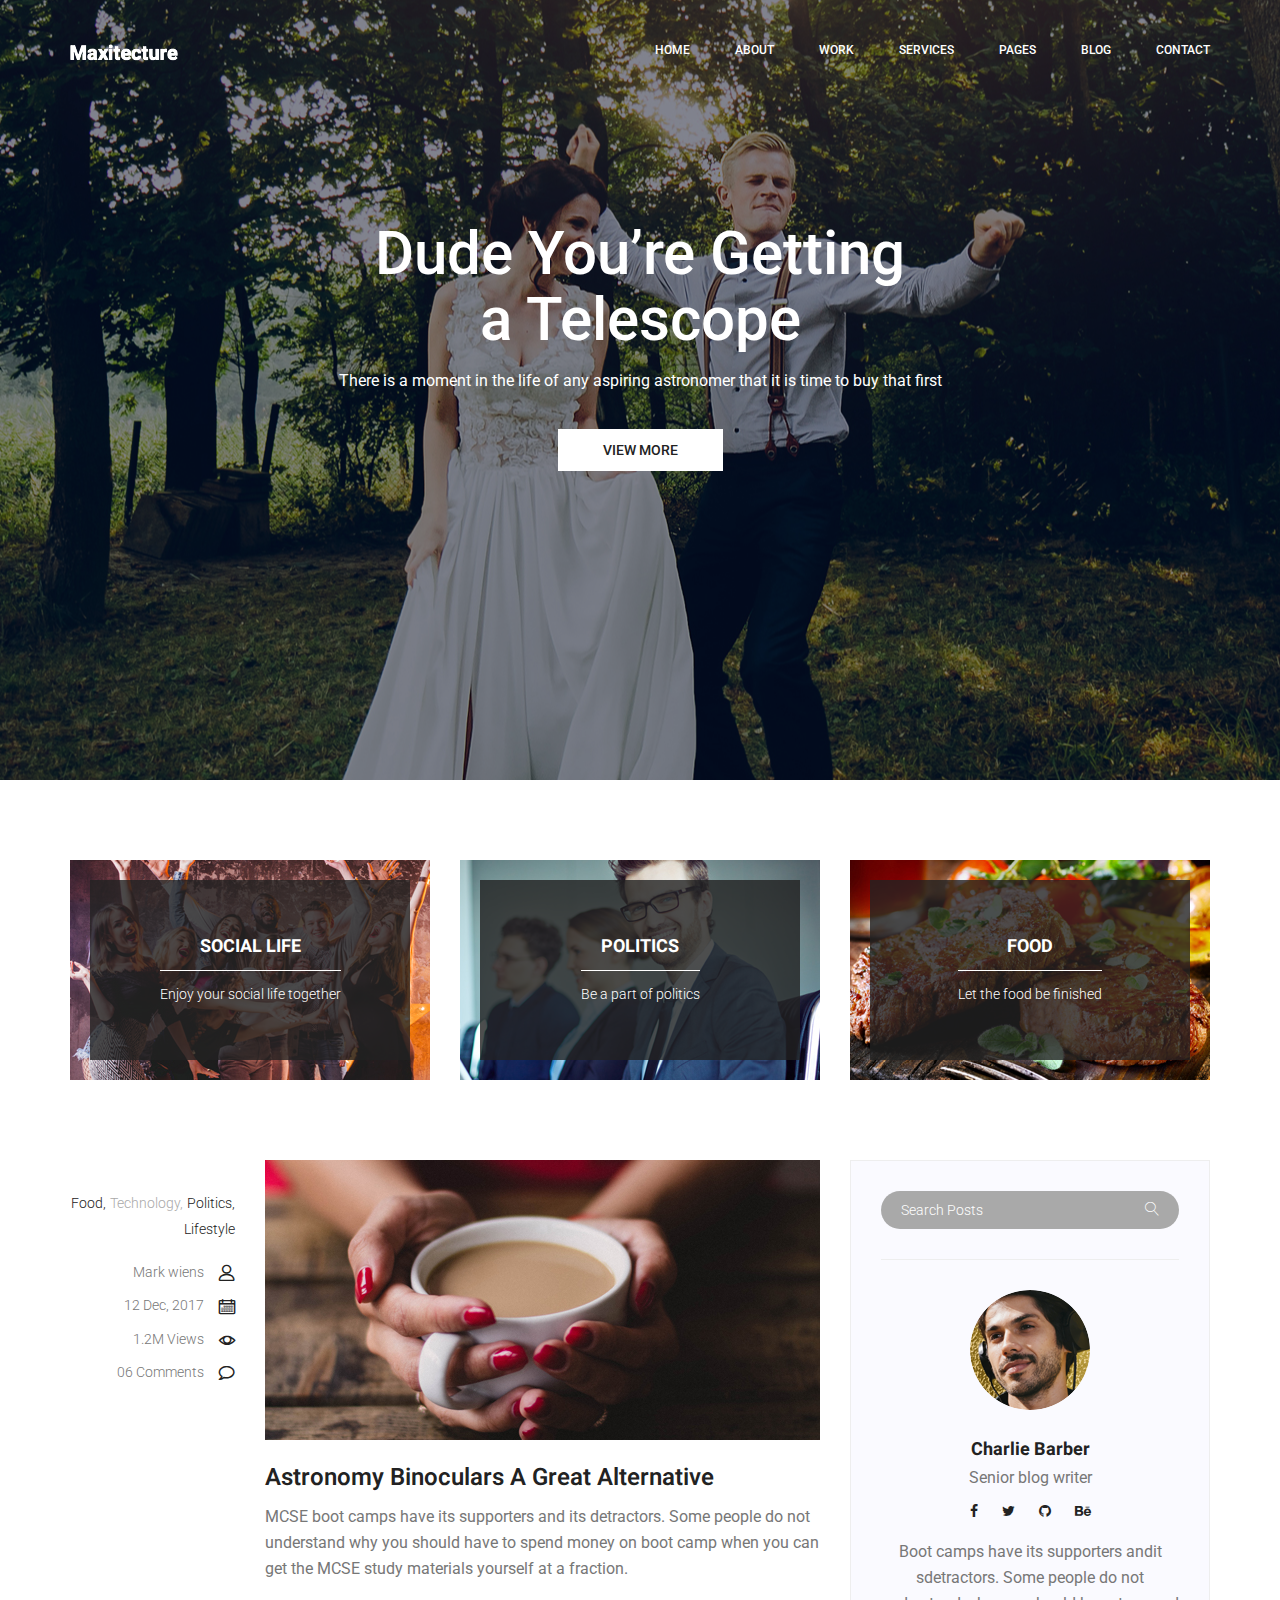
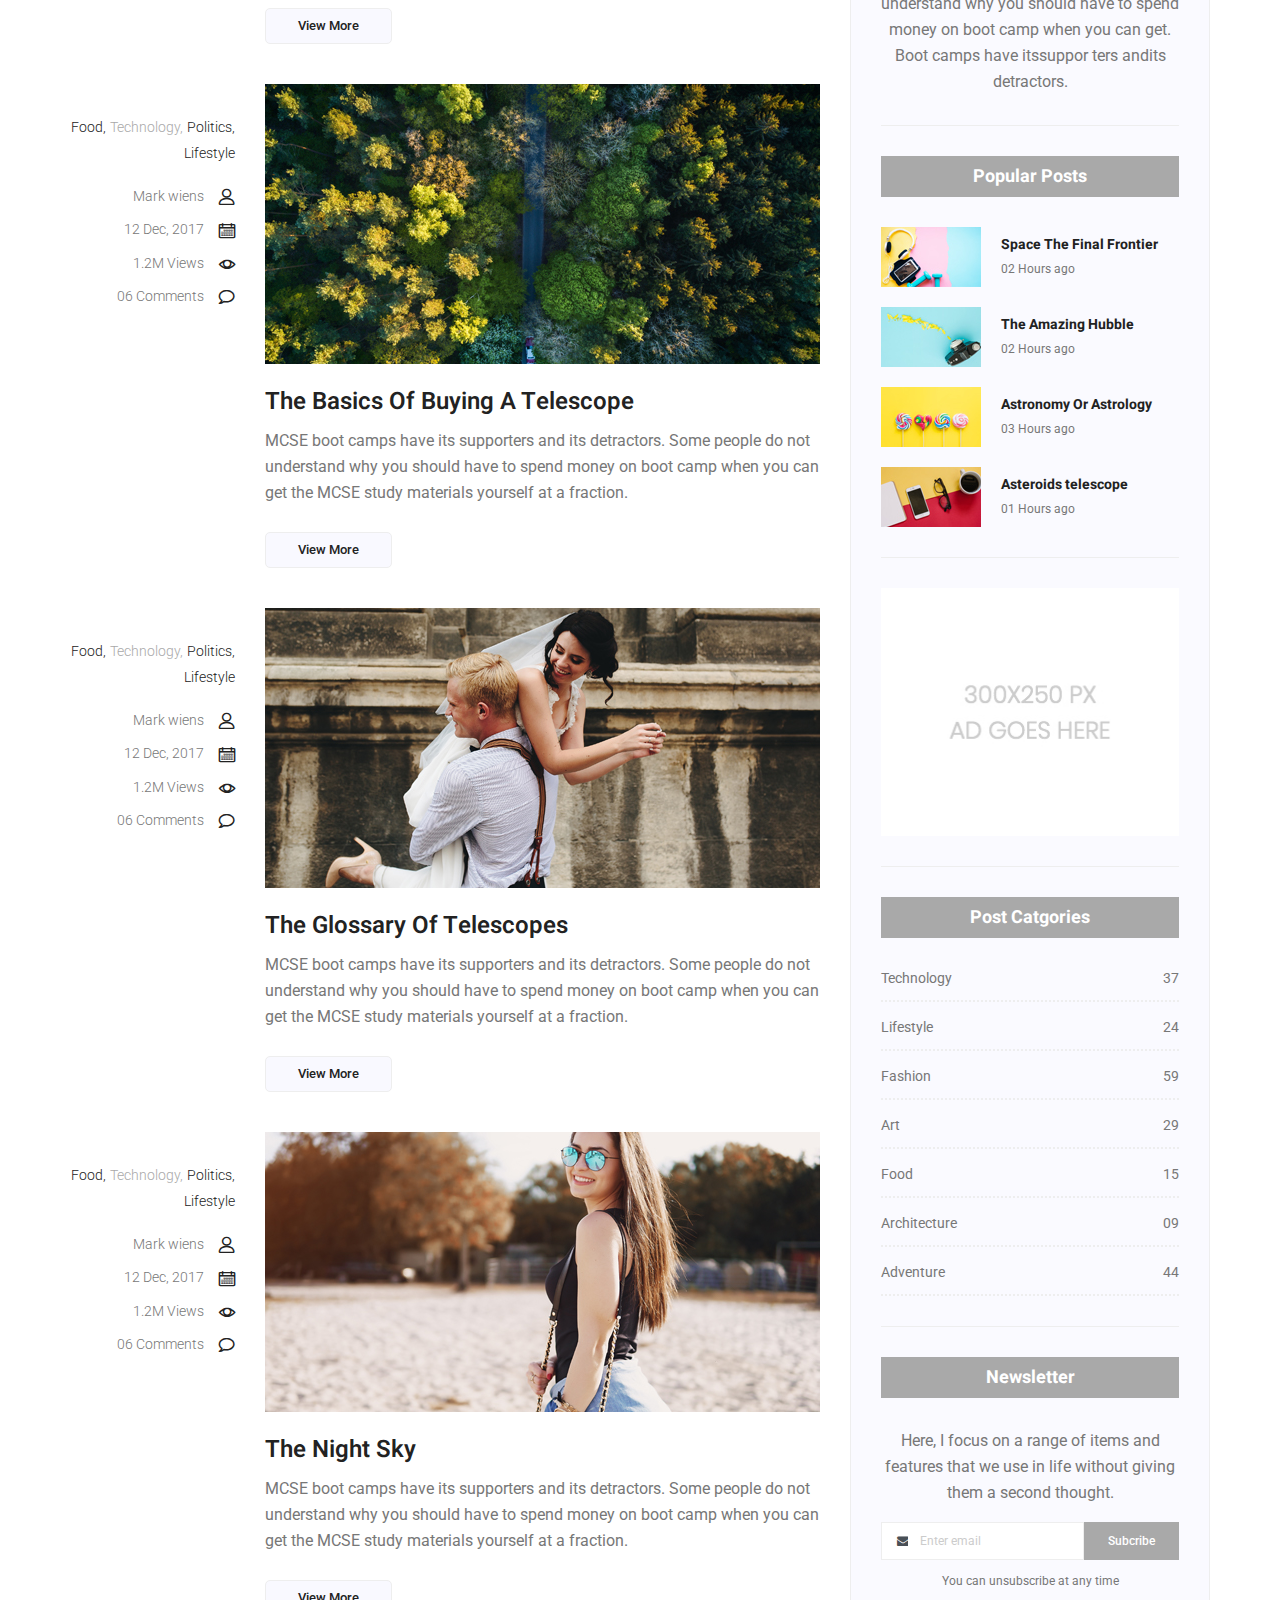
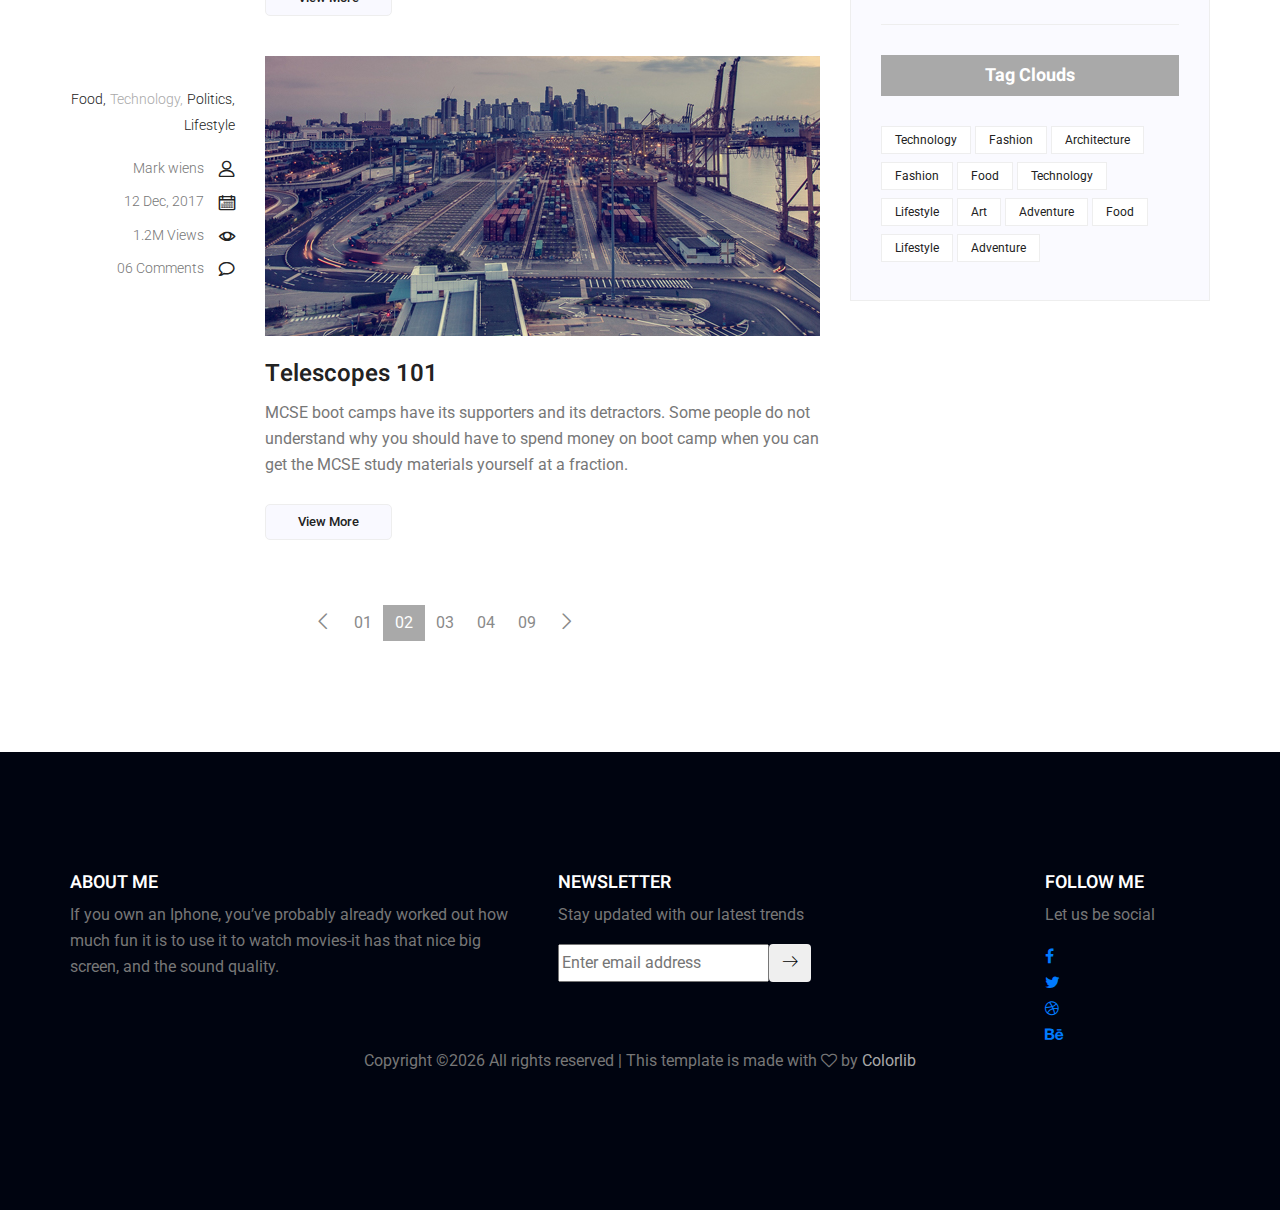
<file: blog.html>
<!doctype html>
<html lang="en">
    <head>
        <!-- Required meta tags -->
        <meta charset="utf-8">
        <meta name="viewport" content="width=device-width, initial-scale=1, shrink-to-fit=no">
        <link rel="icon" href="img/favicon.png" type="image/png">
        <title>Maxitechture</title>
        <!-- Bootstrap CSS -->
        <link rel="stylesheet" href="css/bootstrap.css">
        <link rel="stylesheet" href="vendors/linericon/style.css">
        <link rel="stylesheet" href="css/font-awesome.min.css">
        <link rel="stylesheet" href="vendors/owl-carousel/owl.carousel.min.css">
        <link rel="stylesheet" href="vendors/lightbox/simpleLightbox.css">
        <link rel="stylesheet" href="vendors/nice-select/css/nice-select.css">
        <link rel="stylesheet" href="vendors/animate-css/animate.css">
        <!-- main css -->
        <link rel="stylesheet" href="css/style.css">
        <link rel="stylesheet" href="css/responsive.css">
    </head>
    <body>
        
        <!--================Header Menu Area =================-->
        <header class="header_area">
            <div class="main_menu" id="mainNav">
            	<nav class="navbar navbar-expand-lg navbar-light">
					<div class="container box_1620">
						<!-- Brand and toggle get grouped for better mobile display -->
						<a class="navbar-brand logo_h" href="index.html"><img src="img/logo.png" alt=""></a>
						<button class="navbar-toggler" type="button" data-toggle="collapse" data-target="#navbarSupportedContent" aria-controls="navbarSupportedContent" aria-expanded="false" aria-label="Toggle navigation">
							<span class="icon-bar"></span>
							<span class="icon-bar"></span>
							<span class="icon-bar"></span>
						</button>
						<!-- Collect the nav links, forms, and other content for toggling -->
						<div class="collapse navbar-collapse offset" id="navbarSupportedContent">
							<ul class="nav navbar-nav menu_nav ml-auto">
								<li class="nav-item"><a class="nav-link" href="index.html">Home</a></li> 
								<li class="nav-item"><a class="nav-link" href="about-us.html">About</a></li> 
								<li class="nav-item"><a class="nav-link" href="projects.html">Work</a>
								<li class="nav-item"><a class="nav-link" href="services.html">Services</a>
								<li class="nav-item submenu dropdown">
									<a href="#" class="nav-link dropdown-toggle" data-toggle="dropdown" role="button" aria-haspopup="true" aria-expanded="false">Pages</a>
									<ul class="dropdown-menu">
										<li class="nav-item"><a class="nav-link" href="project-details.html">Project Details</a></li>
										<li class="nav-item"><a class="nav-link" href="elements.html">Elements</a></li>
									</ul>
								</li> 
								<li class="nav-item submenu dropdown">
									<a href="#" class="nav-link dropdown-toggle" data-toggle="dropdown" role="button" aria-haspopup="true" aria-expanded="false">Blog</a>
									<ul class="dropdown-menu">
										<li class="nav-item"><a class="nav-link" href="blog.html">Blog</a></li>
										<li class="nav-item"><a class="nav-link" href="single-blog.html">Blog Details</a></li>
									</ul>
								</li> 
								<li class="nav-item"><a class="nav-link" href="contact.html">Contact</a></li>
							</ul>
						</div> 
					</div>
            	</nav>
            </div>
        </header>
        <!--================Header Menu Area =================-->
        
        <!--================Home Banner Area =================-->
        <section class="home_banner_area blog_banner">
            <div class="banner_inner d-flex align-items-center">
            	<div class="overlay bg-parallax" data-stellar-ratio="0.9" data-stellar-vertical-offset="0" data-background=""></div>
				<div class="container">
					<div class="blog_b_text text-center">
						<h2>Dude You’re Getting <br /> a Telescope</h2>
						<p>There is a moment in the life of any aspiring astronomer that it is time to buy that first</p>
						<a class="white_bg_btn" href="#">View More</a>
					</div>
				</div>
            </div>
        </section>
        <!--================End Home Banner Area =================-->
        
        <!--================Blog Categorie Area =================-->
        <section class="blog_categorie_area">
            <div class="container">
                <div class="row">
                    <div class="col-lg-4">
                        <div class="categories_post">
                            <img src="img/blog/cat-post/cat-post-3.jpg" alt="post">
                            <div class="categories_details">
                                <div class="categories_text">
                                    <a href="blog-details.html"><h5>Social Life</h5></a>
                                    <div class="border_line"></div>
                                    <p>Enjoy your social life together</p>
                                </div>
                            </div>
                        </div>
                    </div>
                    <div class="col-lg-4">
                        <div class="categories_post">
                            <img src="img/blog/cat-post/cat-post-2.jpg" alt="post">
                            <div class="categories_details">
                                <div class="categories_text">
                                    <a href="blog-details.html"><h5>Politics</h5></a>
                                    <div class="border_line"></div>
                                    <p>Be a part of politics</p>
                                </div>
                            </div>
                        </div>
                    </div>
                    <div class="col-lg-4">
                        <div class="categories_post">
                            <img src="img/blog/cat-post/cat-post-1.jpg" alt="post">
                            <div class="categories_details">
                                <div class="categories_text">
                                    <a href="blog-details.html"><h5>Food</h5></a>
                                    <div class="border_line"></div>
                                    <p>Let the food be finished</p>
                                </div>
                            </div>
                        </div>
                    </div>
                </div>
            </div>
        </section>
        <!--================Blog Categorie Area =================-->
        
        <!--================Blog Area =================-->
        <section class="blog_area">
            <div class="container">
                <div class="row">
                    <div class="col-lg-8">
                        <div class="blog_left_sidebar">
                            <article class="row blog_item">
                               <div class="col-md-3">
                                   <div class="blog_info text-right">
                                        <div class="post_tag">
                                            <a href="#">Food,</a>
                                            <a class="active" href="#">Technology,</a>
                                            <a href="#">Politics,</a>
                                            <a href="#">Lifestyle</a>
                                        </div>
                                        <ul class="blog_meta list">
                                            <li><a href="#">Mark wiens<i class="lnr lnr-user"></i></a></li>
                                            <li><a href="#">12 Dec, 2017<i class="lnr lnr-calendar-full"></i></a></li>
                                            <li><a href="#">1.2M Views<i class="lnr lnr-eye"></i></a></li>
                                            <li><a href="#">06 Comments<i class="lnr lnr-bubble"></i></a></li>
                                        </ul>
                                    </div>
                               </div>
                                <div class="col-md-9">
                                    <div class="blog_post">
                                        <img src="img/blog/main-blog/m-blog-1.jpg" alt="">
                                        <div class="blog_details">
                                            <a href="single-blog.html"><h2>Astronomy Binoculars A Great Alternative</h2></a>
                                            <p>MCSE boot camps have its supporters and its detractors. Some people do not understand why you should have to spend money on boot camp when you can get the MCSE study materials yourself at a fraction.</p>
                                            <a href="single-blog.html" class="blog_btn">View More</a>
                                        </div>
                                    </div>
                                </div>
                            </article>
                            <article class="row blog_item">
                               <div class="col-md-3">
                                   <div class="blog_info text-right">
                                        <div class="post_tag">
                                            <a href="#">Food,</a>
                                            <a class="active" href="#">Technology,</a>
                                            <a href="#">Politics,</a>
                                            <a href="#">Lifestyle</a>
                                        </div>
                                        <ul class="blog_meta list">
                                            <li><a href="#">Mark wiens<i class="lnr lnr-user"></i></a></li>
                                            <li><a href="#">12 Dec, 2017<i class="lnr lnr-calendar-full"></i></a></li>
                                            <li><a href="#">1.2M Views<i class="lnr lnr-eye"></i></a></li>
                                            <li><a href="#">06 Comments<i class="lnr lnr-bubble"></i></a></li>
                                        </ul>
                                    </div>
                               </div>
                                <div class="col-md-9">
                                    <div class="blog_post">
                                        <img src="img/blog/main-blog/m-blog-2.jpg" alt="">
                                        <div class="blog_details">
                                            <a href="single-blog.html"><h2>The Basics Of Buying A Telescope</h2></a>
                                            <p>MCSE boot camps have its supporters and its detractors. Some people do not understand why you should have to spend money on boot camp when you can get the MCSE study materials yourself at a fraction.</p>
                                            <a href="single-blog.html" class="blog_btn">View More</a>
                                        </div>
                                    </div>
                                </div>
                            </article>
                            <article class="row blog_item">
                               <div class="col-md-3">
                                   <div class="blog_info text-right">
                                        <div class="post_tag">
                                            <a href="#">Food,</a>
                                            <a class="active" href="#">Technology,</a>
                                            <a href="#">Politics,</a>
                                            <a href="#">Lifestyle</a>
                                        </div>
                                        <ul class="blog_meta list">
                                            <li><a href="#">Mark wiens<i class="lnr lnr-user"></i></a></li>
                                            <li><a href="#">12 Dec, 2017<i class="lnr lnr-calendar-full"></i></a></li>
                                            <li><a href="#">1.2M Views<i class="lnr lnr-eye"></i></a></li>
                                            <li><a href="#">06 Comments<i class="lnr lnr-bubble"></i></a></li>
                                        </ul>
                                    </div>
                               </div>
                                <div class="col-md-9">
                                    <div class="blog_post">
                                        <img src="img/blog/main-blog/m-blog-3.jpg" alt="">
                                        <div class="blog_details">
                                            <a href="single-blog.html"><h2>The Glossary Of Telescopes</h2></a>
                                            <p>MCSE boot camps have its supporters and its detractors. Some people do not understand why you should have to spend money on boot camp when you can get the MCSE study materials yourself at a fraction.</p>
                                            <a href="single-blog.html" class="blog_btn">View More</a>
                                        </div>
                                    </div>
                                </div>
                            </article>
                            <article class="row blog_item">
                               <div class="col-md-3">
                                   <div class="blog_info text-right">
                                        <div class="post_tag">
                                            <a href="#">Food,</a>
                                            <a class="active" href="#">Technology,</a>
                                            <a href="#">Politics,</a>
                                            <a href="#">Lifestyle</a>
                                        </div>
                                        <ul class="blog_meta list">
                                            <li><a href="#">Mark wiens<i class="lnr lnr-user"></i></a></li>
                                            <li><a href="#">12 Dec, 2017<i class="lnr lnr-calendar-full"></i></a></li>
                                            <li><a href="#">1.2M Views<i class="lnr lnr-eye"></i></a></li>
                                            <li><a href="#">06 Comments<i class="lnr lnr-bubble"></i></a></li>
                                        </ul>
                                    </div>
                               </div>
                                <div class="col-md-9">
                                    <div class="blog_post">
                                        <img src="img/blog/main-blog/m-blog-4.jpg" alt="">
                                        <div class="blog_details">
                                            <a href="single-blog.html"><h2>The Night Sky</h2></a>
                                            <p>MCSE boot camps have its supporters and its detractors. Some people do not understand why you should have to spend money on boot camp when you can get the MCSE study materials yourself at a fraction.</p>
                                            <a href="single-blog.html" class="blog_btn">View More</a>
                                        </div>
                                    </div>
                                </div>
                            </article>
                            <article class="row blog_item">
                               <div class="col-md-3">
                                   <div class="blog_info text-right">
                                        <div class="post_tag">
                                            <a href="#">Food,</a>
                                            <a class="active" href="#">Technology,</a>
                                            <a href="#">Politics,</a>
                                            <a href="#">Lifestyle</a>
                                        </div>
                                        <ul class="blog_meta list">
                                            <li><a href="#">Mark wiens<i class="lnr lnr-user"></i></a></li>
                                            <li><a href="#">12 Dec, 2017<i class="lnr lnr-calendar-full"></i></a></li>
                                            <li><a href="#">1.2M Views<i class="lnr lnr-eye"></i></a></li>
                                            <li><a href="#">06 Comments<i class="lnr lnr-bubble"></i></a></li>
                                        </ul>
                                    </div>
                               </div>
                                <div class="col-md-9">
                                    <div class="blog_post">
                                        <img src="img/blog/main-blog/m-blog-5.jpg" alt="">
                                        <div class="blog_details">
                                            <a href="single-blog.html"><h2>Telescopes 101</h2></a>
                                            <p>MCSE boot camps have its supporters and its detractors. Some people do not understand why you should have to spend money on boot camp when you can get the MCSE study materials yourself at a fraction.</p>
                                            <a href="single-blog.html" class="blog_btn">View More</a>
                                        </div>
                                    </div>
                                </div>
                            </article>
                            <nav class="blog-pagination justify-content-center d-flex">
		                        <ul class="pagination">
		                            <li class="page-item">
		                                <a href="#" class="page-link" aria-label="Previous">
		                                    <span aria-hidden="true">
		                                        <span class="lnr lnr-chevron-left"></span>
		                                    </span>
		                                </a>
		                            </li>
		                            <li class="page-item"><a href="#" class="page-link">01</a></li>
		                            <li class="page-item active"><a href="#" class="page-link">02</a></li>
		                            <li class="page-item"><a href="#" class="page-link">03</a></li>
		                            <li class="page-item"><a href="#" class="page-link">04</a></li>
		                            <li class="page-item"><a href="#" class="page-link">09</a></li>
		                            <li class="page-item">
		                                <a href="#" class="page-link" aria-label="Next">
		                                    <span aria-hidden="true">
		                                        <span class="lnr lnr-chevron-right"></span>
		                                    </span>
		                                </a>
		                            </li>
		                        </ul>
		                    </nav>
                        </div>
                    </div>
                    <div class="col-lg-4">
                        <div class="blog_right_sidebar">
                            <aside class="single_sidebar_widget search_widget">
                                <div class="input-group">
                                    <input type="text" class="form-control" placeholder="Search Posts">
                                    <span class="input-group-btn">
                                        <button class="btn btn-default" type="button"><i class="lnr lnr-magnifier"></i></button>
                                    </span>
                                </div><!-- /input-group -->
                                <div class="br"></div>
                            </aside>
                            <aside class="single_sidebar_widget author_widget">
                                <img class="author_img rounded-circle" src="img/blog/author.png" alt="">
                                <h4>Charlie Barber</h4>
                                <p>Senior blog writer</p>
                                <div class="social_icon">
                                    <a href="#"><i class="fa fa-facebook"></i></a>
                                    <a href="#"><i class="fa fa-twitter"></i></a>
                                    <a href="#"><i class="fa fa-github"></i></a>
                                    <a href="#"><i class="fa fa-behance"></i></a>
                                </div>
                                <p>Boot camps have its supporters andit sdetractors. Some people do not understand why you should have to spend money on boot camp when you can get. Boot camps have itssuppor ters andits detractors.</p>
                                <div class="br"></div>
                            </aside>
                            <aside class="single_sidebar_widget popular_post_widget">
                                <h3 class="widget_title">Popular Posts</h3>
                                <div class="media post_item">
                                    <img src="img/blog/popular-post/post1.jpg" alt="post">
                                    <div class="media-body">
                                        <a href="blog-details.html"><h3>Space The Final Frontier</h3></a>
                                        <p>02 Hours ago</p>
                                    </div>
                                </div>
                                <div class="media post_item">
                                    <img src="img/blog/popular-post/post2.jpg" alt="post">
                                    <div class="media-body">
                                        <a href="blog-details.html"><h3>The Amazing Hubble</h3></a>
                                        <p>02 Hours ago</p>
                                    </div>
                                </div>
                                <div class="media post_item">
                                    <img src="img/blog/popular-post/post3.jpg" alt="post">
                                    <div class="media-body">
                                        <a href="blog-details.html"><h3>Astronomy Or Astrology</h3></a>
                                        <p>03 Hours ago</p>
                                    </div>
                                </div>
                                <div class="media post_item">
                                    <img src="img/blog/popular-post/post4.jpg" alt="post">
                                    <div class="media-body">
                                        <a href="blog-details.html"><h3>Asteroids telescope</h3></a>
                                        <p>01 Hours ago</p>
                                    </div>
                                </div>
                                <div class="br"></div>
                            </aside>
                            <aside class="single_sidebar_widget ads_widget">
                                <a href="#"><img class="img-fluid" src="img/blog/add.jpg" alt=""></a>
                                <div class="br"></div>
                            </aside>
                            <aside class="single_sidebar_widget post_category_widget">
                                <h4 class="widget_title">Post Catgories</h4>
                                <ul class="list cat-list">
                                    <li>
                                        <a href="#" class="d-flex justify-content-between">
                                            <p>Technology</p>
                                            <p>37</p>
                                        </a>
                                    </li>
                                    <li>
                                        <a href="#" class="d-flex justify-content-between">
                                            <p>Lifestyle</p>
                                            <p>24</p>
                                        </a>
                                    </li>
                                    <li>
                                        <a href="#" class="d-flex justify-content-between">
                                            <p>Fashion</p>
                                            <p>59</p>
                                        </a>
                                    </li>
                                    <li>
                                        <a href="#" class="d-flex justify-content-between">
                                            <p>Art</p>
                                            <p>29</p>
                                        </a>
                                    </li>
                                    <li>
                                        <a href="#" class="d-flex justify-content-between">
                                            <p>Food</p>
                                            <p>15</p>
                                        </a>
                                    </li>
                                    <li>
                                        <a href="#" class="d-flex justify-content-between">
                                            <p>Architecture</p>
                                            <p>09</p>
                                        </a>
                                    </li>
                                    <li>
                                        <a href="#" class="d-flex justify-content-between">
                                            <p>Adventure</p>
                                            <p>44</p>
                                        </a>
                                    </li>															
                                </ul>
                                <div class="br"></div>
                            </aside>
                            <aside class="single-sidebar-widget newsletter_widget">
                                <h4 class="widget_title">Newsletter</h4>
                                <p>
                                Here, I focus on a range of items and features that we use in life without
                                giving them a second thought.
                                </p>
                                <div class="form-group d-flex flex-row">
                                    <div class="input-group">
                                        <div class="input-group-prepend">
                                            <div class="input-group-text"><i class="fa fa-envelope" aria-hidden="true"></i></div>
                                        </div>
                                        <input type="text" class="form-control" id="inlineFormInputGroup" placeholder="Enter email" onfocus="this.placeholder = ''" onblur="this.placeholder = 'Enter email'">
                                    </div>
                                    <a href="#" class="bbtns">Subcribe</a>
                                </div>	
                                <p class="text-bottom">You can unsubscribe at any time</p>	
                                <div class="br"></div>							
                            </aside>
                            <aside class="single-sidebar-widget tag_cloud_widget">
                                <h4 class="widget_title">Tag Clouds</h4>
                                <ul class="list">
                                    <li><a href="#">Technology</a></li>
                                    <li><a href="#">Fashion</a></li>
                                    <li><a href="#">Architecture</a></li>
                                    <li><a href="#">Fashion</a></li>
                                    <li><a href="#">Food</a></li>
                                    <li><a href="#">Technology</a></li>
                                    <li><a href="#">Lifestyle</a></li>
                                    <li><a href="#">Art</a></li>
                                    <li><a href="#">Adventure</a></li>
                                    <li><a href="#">Food</a></li>
                                    <li><a href="#">Lifestyle</a></li>
                                    <li><a href="#">Adventure</a></li>
                                </ul>
                            </aside>
                        </div>
                    </div>
                </div>
            </div>
        </section>
        <!--================Blog Area =================-->
        
        <!--================Footer Area =================-->
        <footer class="footer_area p_120">
        	<div class="container">
        		<div class="row footer_inner">
        			<div class="col-lg-5 col-sm-6">
        				<aside class="f_widget ab_widget">
        					<div class="f_title">
        						<h3>About Me</h3>
        					</div>
        					<p>If you own an Iphone, you’ve probably already worked out how much fun it is to use it to watch movies-it has that nice big screen, and the sound quality.</p>
        				</aside>
        			</div>
        			<div class="col-lg-5 col-sm-6">
        				<aside class="f_widget news_widget">
        					<div class="f_title">
        						<h3>Newsletter</h3>
        					</div>
        					<p>Stay updated with our latest trends</p>
        					<div id="mc_embed_signup">
                                <form target="_blank" action="https://spondonit.us12.list-manage.com/subscribe/post?u=1462626880ade1ac87bd9c93a&amp;id=92a4423d01" method="get" class="subscribe_form relative">
                                	<div class="input-group d-flex flex-row">
                                        <input name="EMAIL" placeholder="Enter email address" onfocus="this.placeholder = ''" onblur="this.placeholder = 'Email Address '" required="" type="email">
                                        <button class="btn sub-btn"><span class="lnr lnr-arrow-right"></span></button>		
                                    </div>				
                                    <div class="mt-10 info"></div>
                                </form>
                            </div>
        				</aside>
        			</div>
        			<div class="col-lg-2">
        				<aside class="f_widget social_widget">
        					<div class="f_title">
        						<h3>Follow Me</h3>
        					</div>
        					<p>Let us be social</p>
        					<ul class="list">
        						<li><a href="#"><i class="fa fa-facebook"></i></a></li>
        						<li><a href="#"><i class="fa fa-twitter"></i></a></li>
        						<li><a href="#"><i class="fa fa-dribbble"></i></a></li>
        						<li><a href="#"><i class="fa fa-behance"></i></a></li>
        					</ul>
        				</aside>
        			</div>
        		</div>
        		<div class="copy_right_text">
        			<p><!-- Link back to Colorlib can't be removed. Template is licensed under CC BY 3.0. -->
Copyright &copy;<script>document.write(new Date().getFullYear());</script> All rights reserved | This template is made with <i class="fa fa-heart-o" aria-hidden="true"></i> by <a href="https://colorlib.com" target="_blank">Colorlib</a>
<!-- Link back to Colorlib can't be removed. Template is licensed under CC BY 3.0. --></p>
        		</div>
        	</div>
        </footer>
        <!--================End Footer Area =================-->
        
        
        
        
        <!-- Optional JavaScript -->
        <!-- jQuery first, then Popper.js, then Bootstrap JS -->
        <script src="js/jquery-3.2.1.min.js"></script>
        <script src="js/popper.js"></script>
        <script src="js/bootstrap.min.js"></script>
        <script src="js/stellar.js"></script>
        <script src="vendors/lightbox/simpleLightbox.min.js"></script>
        <script src="vendors/nice-select/js/jquery.nice-select.min.js"></script>
        <script src="vendors/isotope/imagesloaded.pkgd.min.js"></script>
        <script src="vendors/isotope/isotope-min.js"></script>
        <script src="vendors/owl-carousel/owl.carousel.min.js"></script>
        <script src="vendors/popup/jquery.magnific-popup.min.js"></script>
        <script src="js/jquery.ajaxchimp.min.js"></script>
        <script src="js/mail-script.js"></script>
        <script src="vendors/counter-up/jquery.waypoints.min.js"></script>
        <script src="vendors/counter-up/jquery.counterup.js"></script>
        <script src="js/theme.js"></script>
    </body>
</html>
</file>
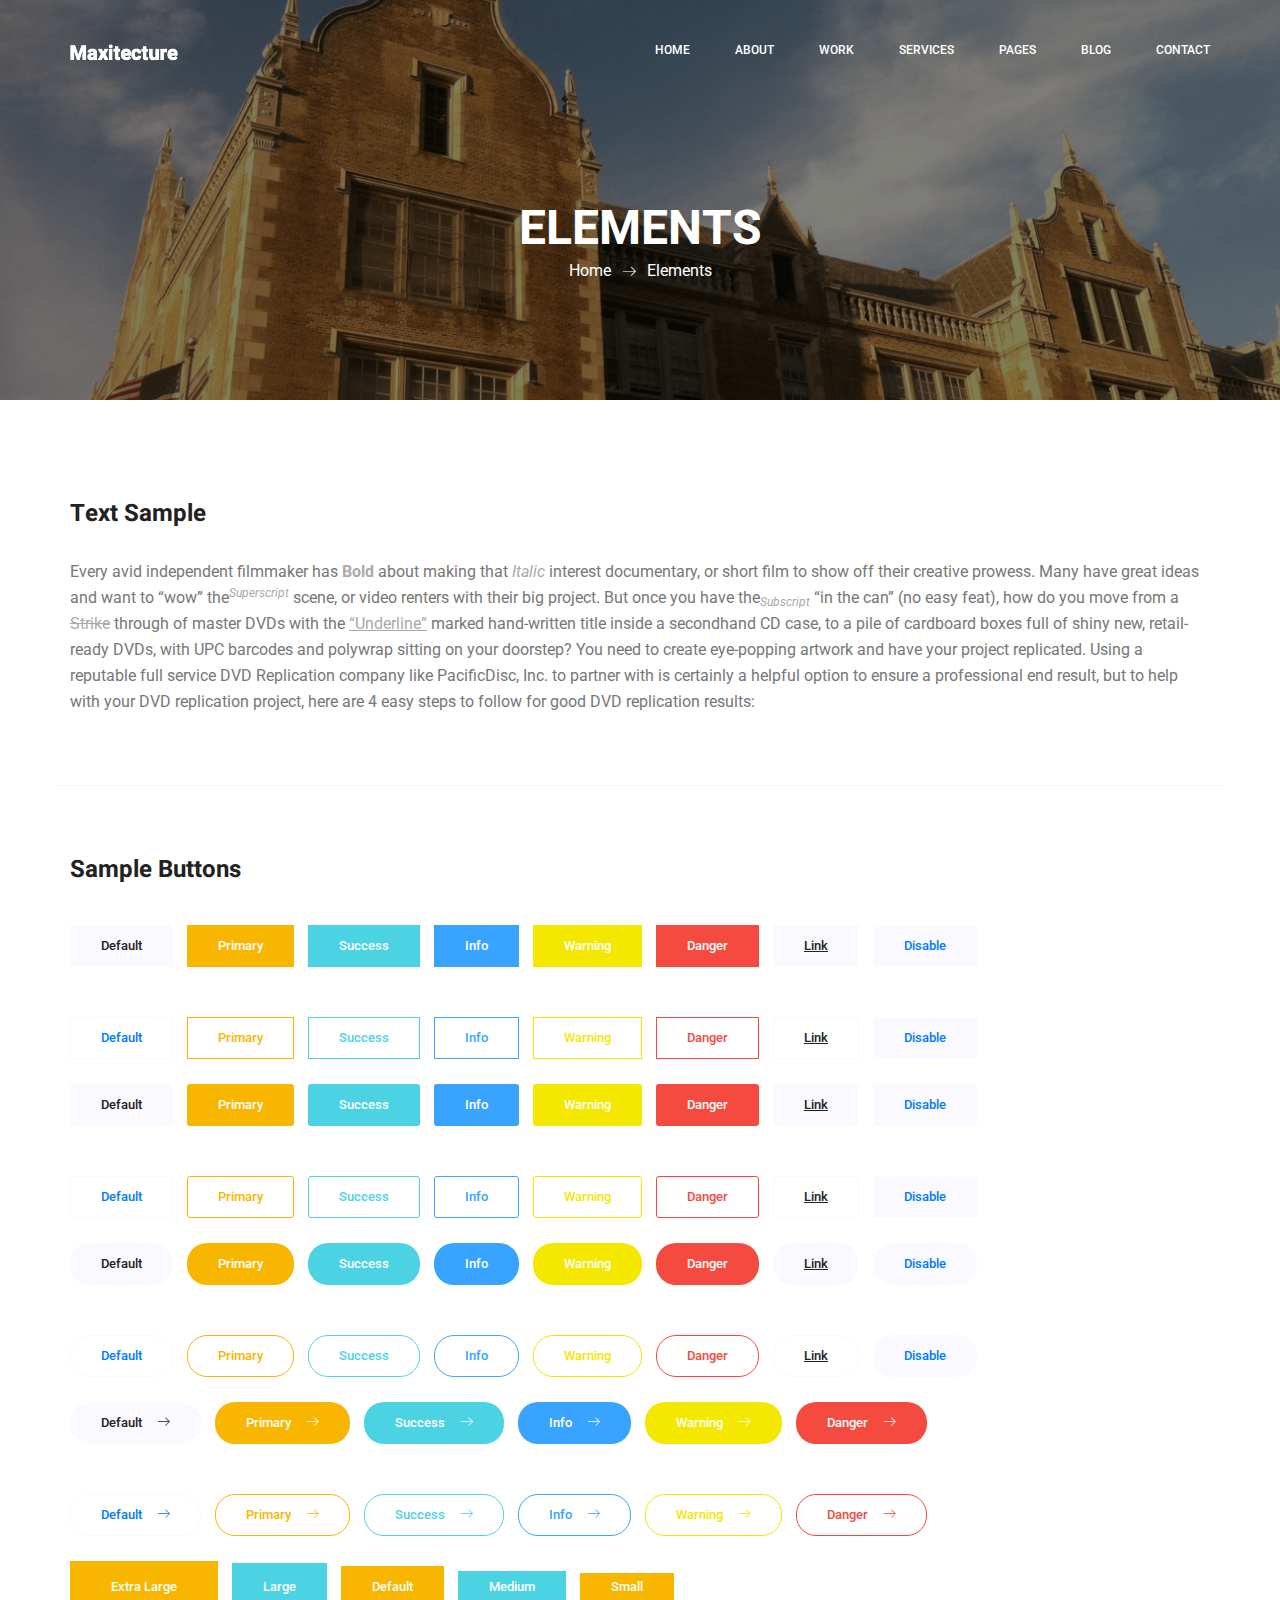
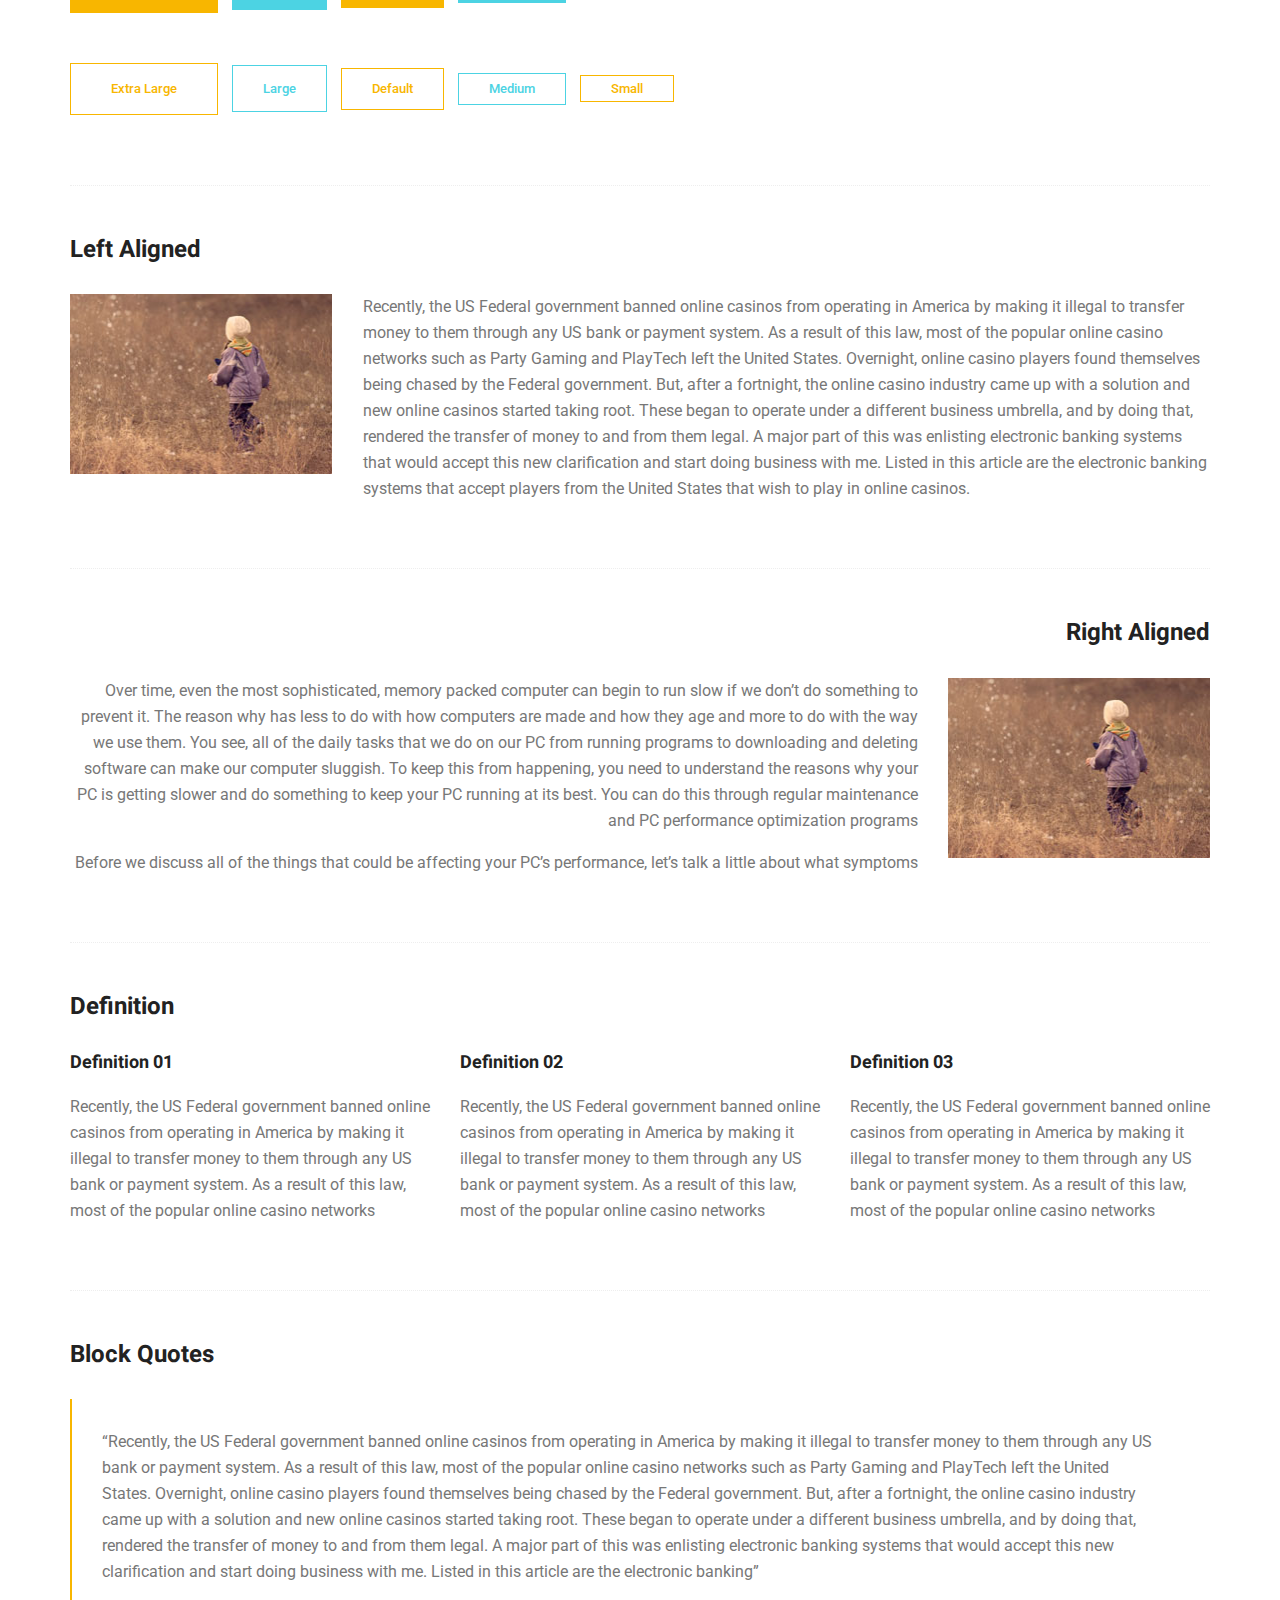
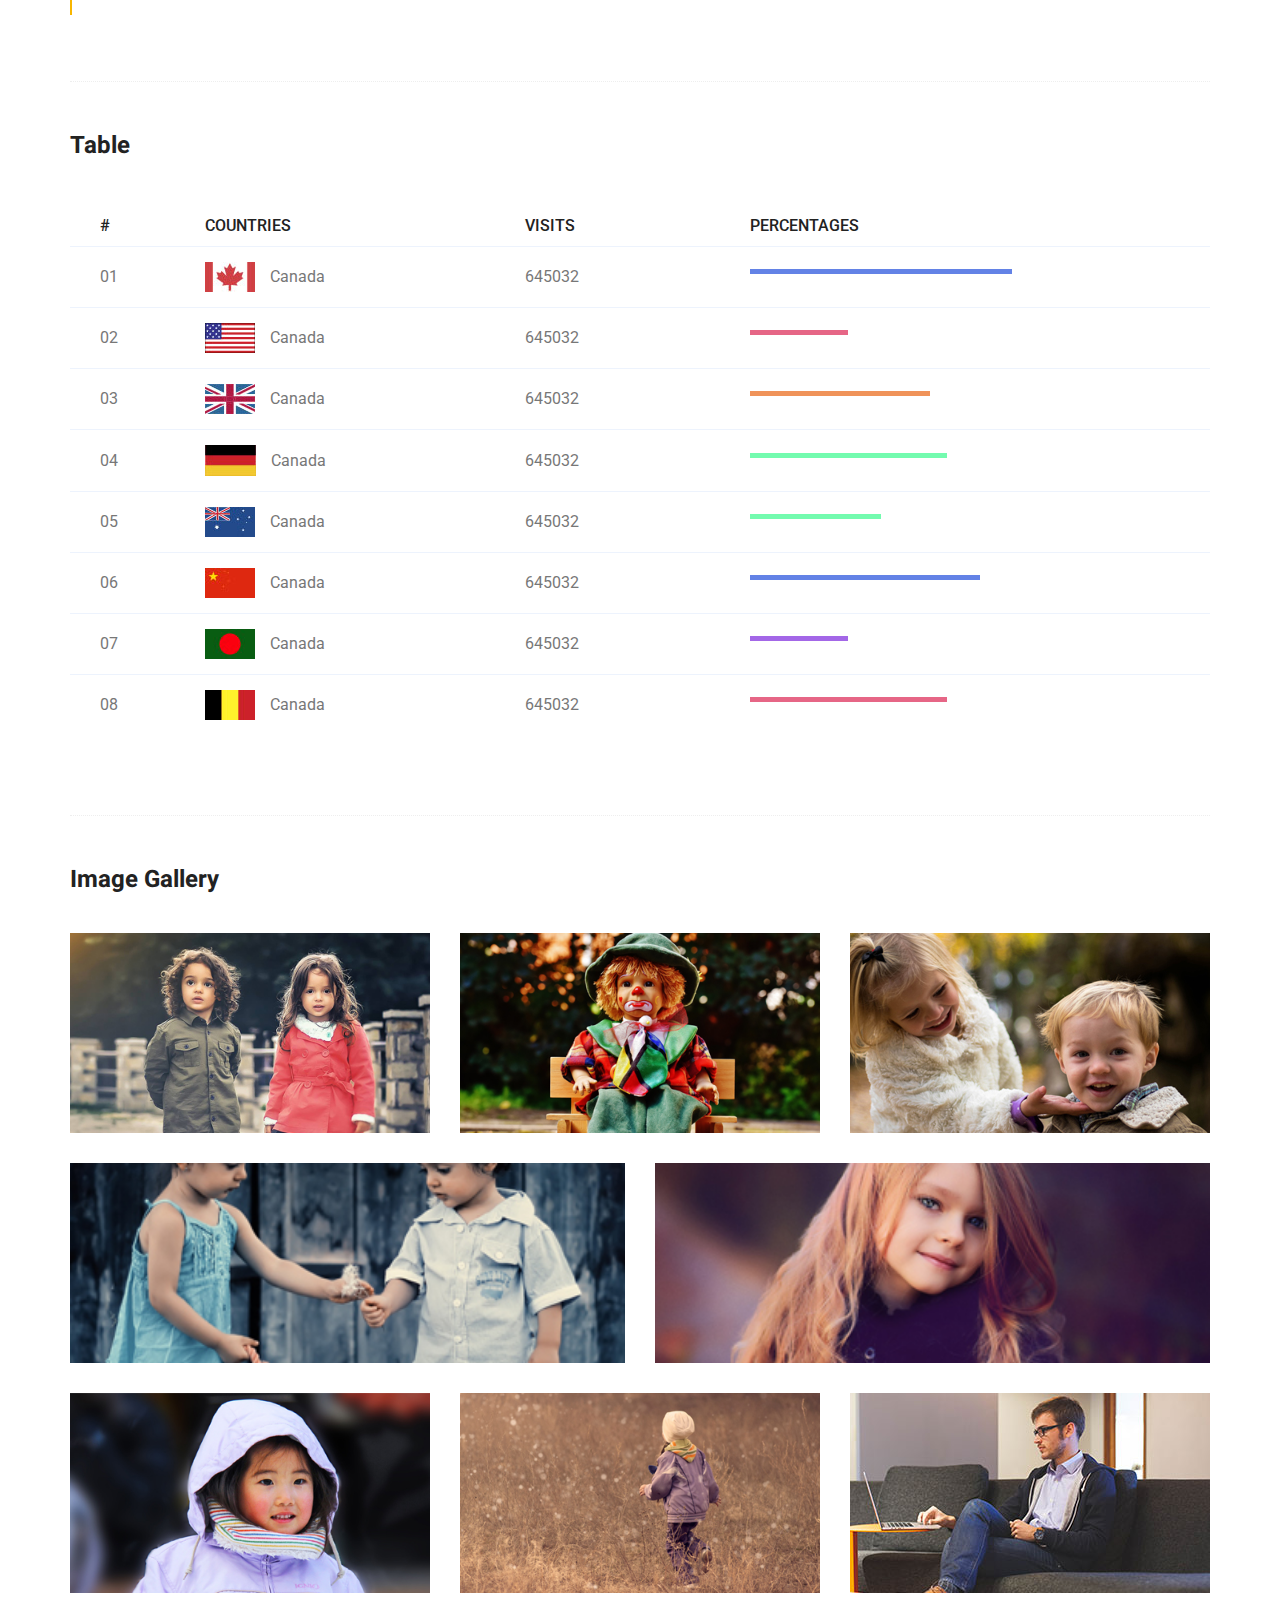
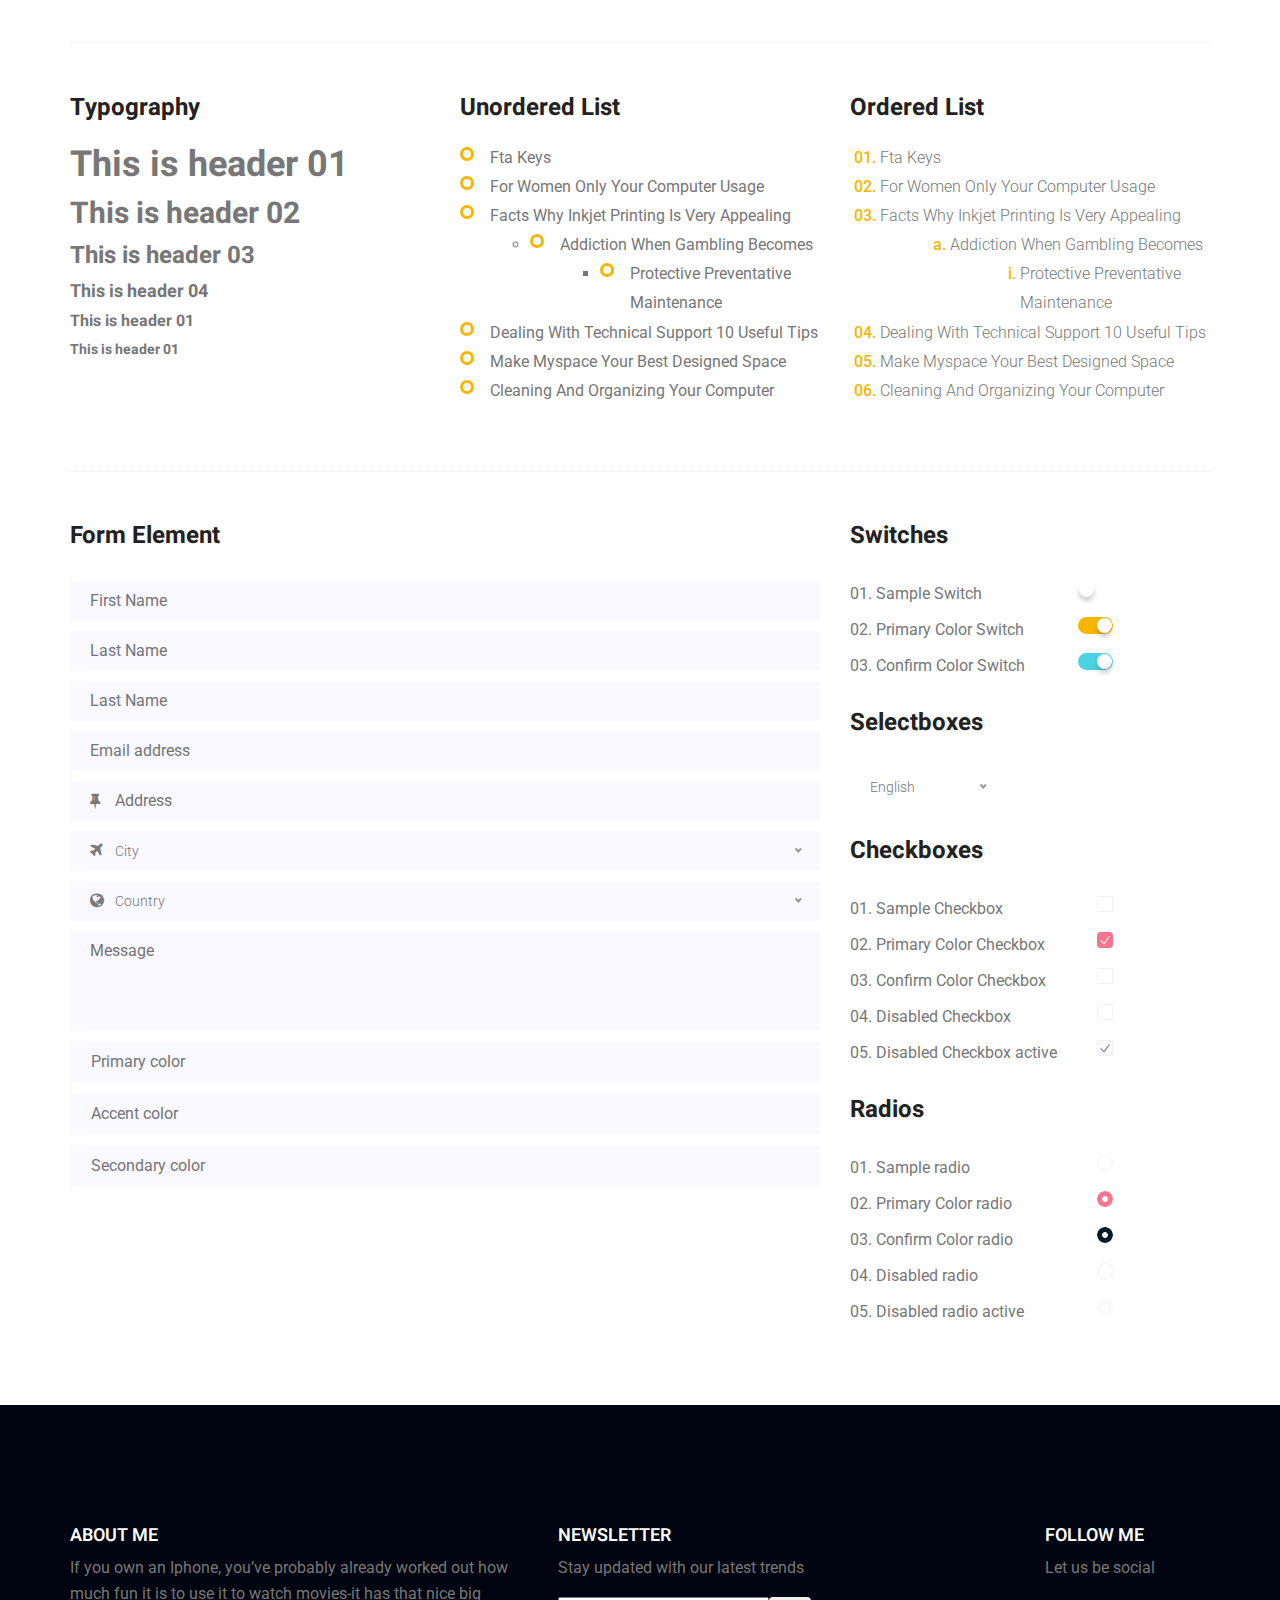
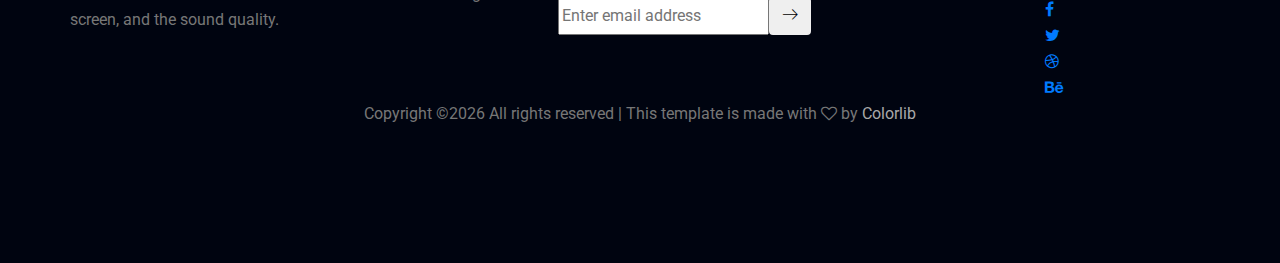
<file: elements.html>
<!doctype html>
<html lang="en">
    <head>
        <!-- Required meta tags -->
        <meta charset="utf-8">
        <meta name="viewport" content="width=device-width, initial-scale=1, shrink-to-fit=no">
        <link rel="icon" href="img/favicon.png" type="image/png">
        <title>Maxitechture</title>
        <!-- Bootstrap CSS -->
        <link rel="stylesheet" href="css/bootstrap.css">
        <link rel="stylesheet" href="vendors/linericon/style.css">
        <link rel="stylesheet" href="css/font-awesome.min.css">
        <link rel="stylesheet" href="vendors/owl-carousel/owl.carousel.min.css">
        <link rel="stylesheet" href="vendors/lightbox/simpleLightbox.css">
        <link rel="stylesheet" href="vendors/nice-select/css/nice-select.css">
        <link rel="stylesheet" href="vendors/animate-css/animate.css">
        <!-- main css -->
        <link rel="stylesheet" href="css/style.css">
        <link rel="stylesheet" href="css/responsive.css">
    </head>
    <body>
        
        <!--================Header Menu Area =================-->
        <header class="header_area">
            <div class="main_menu" id="mainNav">
            	<nav class="navbar navbar-expand-lg navbar-light">
					<div class="container box_1620">
						<!-- Brand and toggle get grouped for better mobile display -->
						<a class="navbar-brand logo_h" href="index.html"><img src="img/logo.png" alt=""></a>
						<button class="navbar-toggler" type="button" data-toggle="collapse" data-target="#navbarSupportedContent" aria-controls="navbarSupportedContent" aria-expanded="false" aria-label="Toggle navigation">
							<span class="icon-bar"></span>
							<span class="icon-bar"></span>
							<span class="icon-bar"></span>
						</button>
						<!-- Collect the nav links, forms, and other content for toggling -->
						<div class="collapse navbar-collapse offset" id="navbarSupportedContent">
							<ul class="nav navbar-nav menu_nav ml-auto">
								<li class="nav-item"><a class="nav-link" href="index.html">Home</a></li> 
								<li class="nav-item"><a class="nav-link" href="about-us.html">About</a></li> 
								<li class="nav-item"><a class="nav-link" href="projects.html">Work</a>
								<li class="nav-item"><a class="nav-link" href="services.html">Services</a>
								<li class="nav-item submenu dropdown">
									<a href="#" class="nav-link dropdown-toggle" data-toggle="dropdown" role="button" aria-haspopup="true" aria-expanded="false">Pages</a>
									<ul class="dropdown-menu">
										<li class="nav-item"><a class="nav-link" href="project-details.html">Project Details</a></li>
										<li class="nav-item"><a class="nav-link" href="elements.html">Elements</a></li>
									</ul>
								</li> 
								<li class="nav-item submenu dropdown">
									<a href="#" class="nav-link dropdown-toggle" data-toggle="dropdown" role="button" aria-haspopup="true" aria-expanded="false">Blog</a>
									<ul class="dropdown-menu">
										<li class="nav-item"><a class="nav-link" href="blog.html">Blog</a></li>
										<li class="nav-item"><a class="nav-link" href="single-blog.html">Blog Details</a></li>
									</ul>
								</li> 
								<li class="nav-item"><a class="nav-link" href="contact.html">Contact</a></li>
							</ul>
						</div> 
					</div>
            	</nav>
            </div>
        </header>
        <!--================Header Menu Area =================-->
        
        <!--================Home Banner Area =================-->
        <section class="banner_area">
            <div class="banner_inner d-flex align-items-center">
            	<div class="overlay bg-parallax" data-stellar-ratio="0.9" data-stellar-vertical-offset="0" data-background=""></div>
				<div class="container">
					<div class="banner_content text-center">
						<h2>Elements</h2>
						<div class="page_link">
							<a href="index.html">Home</a>
							<a href="elements.html">Elements</a>
						</div>
					</div>
				</div>
            </div>
        </section>
        <!--================End Home Banner Area =================-->
        
        
        <!-- Start Sample Area -->
			<section class="sample-text-area">
				<div class="container">
					<h3 class="text-heading title_color">Text Sample</h3>
					<p class="sample-text">
						Every avid independent filmmaker has <b>Bold</b> about making that <i>Italic</i> interest documentary, or short film to show off their creative prowess. Many have great ideas and want to “wow” the<sup>Superscript</sup> scene, or video renters with their big project.  But once you have the<sub>Subscript</sub> “in the can” (no easy feat), how do you move from a <del>Strike</del> through of master DVDs with the <u>“Underline”</u> marked hand-written title inside a secondhand CD case, to a pile of cardboard boxes full of shiny new, retail-ready DVDs, with UPC barcodes and polywrap sitting on your doorstep?  You need to create eye-popping artwork and have your project replicated. Using a reputable full service DVD Replication company like PacificDisc, Inc. to partner with is certainly a helpful option to ensure a professional end result, but to help with your DVD replication project, here are 4 easy steps to follow for good DVD replication results: 

					</p>
				</div>
			</section>
			<!-- End Sample Area -->
			<!-- Start Button -->
			<section class="button-area">
				<div class="container border-top-generic">
					<h3 class="text-heading title_color">Sample Buttons</h3>
					<div class="button-group-area">
						<a href="#" class="genric-btn default">Default</a>
						<a href="#" class="genric-btn primary">Primary</a>
						<a href="#" class="genric-btn success">Success</a>
						<a href="#" class="genric-btn info">Info</a>
						<a href="#" class="genric-btn warning">Warning</a>
						<a href="#" class="genric-btn danger">Danger</a>
						<a href="#" class="genric-btn link">Link</a>
						<a href="#" class="genric-btn disable">Disable</a>
					</div>
					<div class="button-group-area mt-10">
						<a href="#" class="genric-btn default-border">Default</a>
						<a href="#" class="genric-btn primary-border">Primary</a>
						<a href="#" class="genric-btn success-border">Success</a>
						<a href="#" class="genric-btn info-border">Info</a>
						<a href="#" class="genric-btn warning-border">Warning</a>
						<a href="#" class="genric-btn danger-border">Danger</a>
						<a href="#" class="genric-btn link-border">Link</a>
						<a href="#" class="genric-btn disable">Disable</a>
					</div>
					<div class="button-group-area mt-40">
						<a href="#" class="genric-btn default radius">Default</a>
						<a href="#" class="genric-btn primary radius">Primary</a>
						<a href="#" class="genric-btn success radius">Success</a>
						<a href="#" class="genric-btn info radius">Info</a>
						<a href="#" class="genric-btn warning radius">Warning</a>
						<a href="#" class="genric-btn danger radius">Danger</a>
						<a href="#" class="genric-btn link radius">Link</a>
						<a href="#" class="genric-btn disable radius">Disable</a>
					</div>
					<div class="button-group-area mt-10">
						<a href="#" class="genric-btn default-border radius">Default</a>
						<a href="#" class="genric-btn primary-border radius">Primary</a>
						<a href="#" class="genric-btn success-border radius">Success</a>
						<a href="#" class="genric-btn info-border radius">Info</a>
						<a href="#" class="genric-btn warning-border radius">Warning</a>
						<a href="#" class="genric-btn danger-border radius">Danger</a>
						<a href="#" class="genric-btn link-border radius">Link</a>
						<a href="#" class="genric-btn disable radius">Disable</a>
					</div>
					<div class="button-group-area mt-40">
						<a href="#" class="genric-btn default circle">Default</a>
						<a href="#" class="genric-btn primary circle">Primary</a>
						<a href="#" class="genric-btn success circle">Success</a>
						<a href="#" class="genric-btn info circle">Info</a>
						<a href="#" class="genric-btn warning circle">Warning</a>
						<a href="#" class="genric-btn danger circle">Danger</a>
						<a href="#" class="genric-btn link circle">Link</a>
						<a href="#" class="genric-btn disable circle">Disable</a>
					</div>
					<div class="button-group-area mt-10">
						<a href="#" class="genric-btn default-border circle">Default</a>
						<a href="#" class="genric-btn primary-border circle">Primary</a>
						<a href="#" class="genric-btn success-border circle">Success</a>
						<a href="#" class="genric-btn info-border circle">Info</a>
						<a href="#" class="genric-btn warning-border circle">Warning</a>
						<a href="#" class="genric-btn danger-border circle">Danger</a>
						<a href="#" class="genric-btn link-border circle">Link</a>
						<a href="#" class="genric-btn disable circle">Disable</a>
					</div>
					<div class="button-group-area mt-40">
						<a href="#" class="genric-btn default circle arrow">Default<span class="lnr lnr-arrow-right"></span></a>
						<a href="#" class="genric-btn primary circle arrow">Primary<span class="lnr lnr-arrow-right"></span></a>
						<a href="#" class="genric-btn success circle arrow">Success<span class="lnr lnr-arrow-right"></span></a>
						<a href="#" class="genric-btn info circle arrow">Info<span class="lnr lnr-arrow-right"></span></a>
						<a href="#" class="genric-btn warning circle arrow">Warning<span class="lnr lnr-arrow-right"></span></a>
						<a href="#" class="genric-btn danger circle arrow">Danger<span class="lnr lnr-arrow-right"></span></a>
					</div>
					<div class="button-group-area mt-10">
						<a href="#" class="genric-btn default-border circle arrow">Default<span class="lnr lnr-arrow-right"></span></a>
						<a href="#" class="genric-btn primary-border circle arrow">Primary<span class="lnr lnr-arrow-right"></span></a>
						<a href="#" class="genric-btn success-border circle arrow">Success<span class="lnr lnr-arrow-right"></span></a>
						<a href="#" class="genric-btn info-border circle arrow">Info<span class="lnr lnr-arrow-right"></span></a>
						<a href="#" class="genric-btn warning-border circle arrow">Warning<span class="lnr lnr-arrow-right"></span></a>
						<a href="#" class="genric-btn danger-border circle arrow">Danger<span class="lnr lnr-arrow-right"></span></a>
					</div>
					<div class="button-group-area mt-40">
						<a href="#" class="genric-btn primary e-large">Extra Large</a>
						<a href="#" class="genric-btn success large">Large</a>
						<a href="#" class="genric-btn primary">Default</a>
						<a href="#" class="genric-btn success medium">Medium</a>
						<a href="#" class="genric-btn primary small">Small</a>
					</div>
					<div class="button-group-area mt-10">
						<a href="#" class="genric-btn primary-border e-large">Extra Large</a>
						<a href="#" class="genric-btn success-border large">Large</a>
						<a href="#" class="genric-btn primary-border">Default</a>
						<a href="#" class="genric-btn success-border medium">Medium</a>
						<a href="#" class="genric-btn primary-border small">Small</a>
					</div>
				</div>
			</section>
			<!-- End Button -->
			<!-- Start Align Area -->
			<div class="whole-wrap">
				<div class="container">
					<div class="section-top-border">
						<h3 class="mb-30 title_color">Left Aligned</h3>
						<div class="row">
							<div class="col-md-3">
								<img src="img/elements/d.jpg" alt="" class="img-fluid">
							</div>
							<div class="col-md-9 mt-sm-20 left-align-p">
								<p>Recently, the US Federal government banned online casinos from operating in America by making it illegal to transfer money to them through any US bank or payment system. As a result of this law, most of the popular online casino networks such as Party Gaming and PlayTech left the United States. Overnight, online casino players found themselves being chased by the Federal government. But, after a fortnight, the online casino industry came up with a solution and new online casinos started taking root. These began to operate under a different business umbrella, and by doing that, rendered the transfer of money to and from them legal. A major part of this was enlisting electronic banking systems that would accept this new clarification and start doing business with me. Listed in this article are the electronic banking systems that accept players from the United States that wish to play in online casinos.</p>
							</div>
						</div>
					</div>
					<div class="section-top-border text-right">
						<h3 class="mb-30 title_color">Right Aligned</h3>
						<div class="row">
							<div class="col-md-9">
								<p class="text-right">Over time, even the most sophisticated, memory packed computer can begin to run slow if we don’t do something to prevent it. The reason why has less to do with how computers are made and how they age and more to do with the way we use them. You see, all of the daily tasks that we do on our PC from running programs to downloading and deleting software can make our computer sluggish. To keep this from happening, you need to understand the reasons why your PC is getting slower and do something to keep your PC running at its best. You can do this through regular maintenance and PC performance optimization programs</p>
								<p class="text-right">Before we discuss all of the things that could be affecting your PC’s performance, let’s talk a little about what symptoms</p>
							</div>
							<div class="col-md-3">
								<img src="img/elements/d.jpg" alt="" class="img-fluid">
							</div>
						</div>
					</div>
					<div class="section-top-border">
						<h3 class="mb-30 title_color">Definition</h3>
						<div class="row">
							<div class="col-md-4">
								<div class="single-defination">
									<h4 class="mb-20">Definition 01</h4>
									<p>Recently, the US Federal government banned online casinos from operating in America by making it illegal to transfer money to them through any US bank or payment system. As a result of this law, most of the popular online casino networks</p>
								</div>
							</div>
							<div class="col-md-4">
								<div class="single-defination">
									<h4 class="mb-20">Definition 02</h4>
									<p>Recently, the US Federal government banned online casinos from operating in America by making it illegal to transfer money to them through any US bank or payment system. As a result of this law, most of the popular online casino networks</p>
								</div>
							</div>
							<div class="col-md-4">
								<div class="single-defination">
									<h4 class="mb-20">Definition 03</h4>
									<p>Recently, the US Federal government banned online casinos from operating in America by making it illegal to transfer money to them through any US bank or payment system. As a result of this law, most of the popular online casino networks</p>
								</div>
							</div>
						</div>
					</div>
					<div class="section-top-border">
						<h3 class="mb-30 title_color">Block Quotes</h3>
						<div class="row">
							<div class="col-lg-12">
								<blockquote class="generic-blockquote">
									“Recently, the US Federal government banned online casinos from operating in America by making it illegal to transfer money to them through any US bank or payment system. As a result of this law, most of the popular online casino networks such as Party Gaming and PlayTech left the United States. Overnight, online casino players found themselves being chased by the Federal government. But, after a fortnight, the online casino industry came up with a solution and new online casinos started taking root. These began to operate under a different business umbrella, and by doing that, rendered the transfer of money to and from them legal. A major part of this was enlisting electronic banking systems that would accept this new clarification and start doing business with me. Listed in this article are the electronic banking” 
								</blockquote>
							</div>
						</div>
					</div>
					<div class="section-top-border">
						<h3 class="mb-30 title_color">Table</h3>
						<div class="progress-table-wrap">
							<div class="progress-table">
								<div class="table-head">
									<div class="serial">#</div>
									<div class="country">Countries</div>
									<div class="visit">Visits</div>
									<div class="percentage">Percentages</div>
								</div>
								<div class="table-row">
									<div class="serial">01</div>
									<div class="country"> <img src="img/elements/f1.jpg" alt="flag">Canada</div>
									<div class="visit">645032</div>
									<div class="percentage">
										<div class="progress">
											<div class="progress-bar color-1" role="progressbar" style="width: 80%" aria-valuenow="80" aria-valuemin="0" aria-valuemax="100"></div>
										</div>
									</div>
								</div>
								<div class="table-row">
									<div class="serial">02</div>
									<div class="country"> <img src="img/elements/f2.jpg" alt="flag">Canada</div>
									<div class="visit">645032</div>
									<div class="percentage">
										<div class="progress">
											<div class="progress-bar color-2" role="progressbar" style="width: 30%" aria-valuenow="30" aria-valuemin="0" aria-valuemax="100"></div>
										</div>
									</div>
								</div>
								<div class="table-row">
									<div class="serial">03</div>
									<div class="country"> <img src="img/elements/f3.jpg" alt="flag">Canada</div>
									<div class="visit">645032</div>
									<div class="percentage">
										<div class="progress">
											<div class="progress-bar color-3" role="progressbar" style="width: 55%" aria-valuenow="55" aria-valuemin="0" aria-valuemax="100"></div>
										</div>
									</div>
								</div>
								<div class="table-row">
									<div class="serial">04</div>
									<div class="country"> <img src="img/elements/f4.jpg" alt="flag">Canada</div>
									<div class="visit">645032</div>
									<div class="percentage">
										<div class="progress">
											<div class="progress-bar color-4" role="progressbar" style="width: 60%" aria-valuenow="60" aria-valuemin="0" aria-valuemax="100"></div>
										</div>
									</div>
								</div>
								<div class="table-row">
									<div class="serial">05</div>
									<div class="country"> <img src="img/elements/f5.jpg" alt="flag">Canada</div>
									<div class="visit">645032</div>
									<div class="percentage">
										<div class="progress">
											<div class="progress-bar color-5" role="progressbar" style="width: 40%" aria-valuenow="40" aria-valuemin="0" aria-valuemax="100"></div>
										</div>
									</div>
								</div>
								<div class="table-row">
									<div class="serial">06</div>
									<div class="country"> <img src="img/elements/f6.jpg" alt="flag">Canada</div>
									<div class="visit">645032</div>
									<div class="percentage">
										<div class="progress">
											<div class="progress-bar color-6" role="progressbar" style="width: 70%" aria-valuenow="70" aria-valuemin="0" aria-valuemax="100"></div>
										</div>
									</div>
								</div>
								<div class="table-row">
									<div class="serial">07</div>
									<div class="country"> <img src="img/elements/f7.jpg" alt="flag">Canada</div>
									<div class="visit">645032</div>
									<div class="percentage">
										<div class="progress">
											<div class="progress-bar color-7" role="progressbar" style="width: 30%" aria-valuenow="30" aria-valuemin="0" aria-valuemax="100"></div>
										</div>
									</div>
								</div>
								<div class="table-row">
									<div class="serial">08</div>
									<div class="country"> <img src="img/elements/f8.jpg" alt="flag">Canada</div>
									<div class="visit">645032</div>
									<div class="percentage">
										<div class="progress">
											<div class="progress-bar color-8" role="progressbar" style="width: 60%" aria-valuenow="60" aria-valuemin="0" aria-valuemax="100"></div>
										</div>
									</div>
								</div>
							</div>
						</div>
					</div>
					<div class="section-top-border">
						<h3 class="title_color">Image Gallery</h3>
						<div class="row gallery-item">
							<div class="col-md-4">
								<a href="img/elements/g1.jpg" class="img-gal"><div class="single-gallery-image" style="background: url(img/elements/g1.jpg);"></div></a>
							</div>
							<div class="col-md-4">
								<a href="img/elements/g2.jpg" class="img-gal"><div class="single-gallery-image" style="background: url(img/elements/g2.jpg);"></div></a>
							</div>
							<div class="col-md-4">
								<a href="img/elements/g3.jpg" class="img-gal"><div class="single-gallery-image" style="background: url(img/elements/g3.jpg);"></div></a>
							</div>
							<div class="col-md-6">
								<a href="img/elements/g4.jpg" class="img-gal"><div class="single-gallery-image" style="background: url(img/elements/g4.jpg);"></div></a>
							</div>
							<div class="col-md-6">
								<a href="img/elements/g5.jpg" class="img-gal"><div class="single-gallery-image" style="background: url(img/elements/g5.jpg);"></div></a>
							</div>
							<div class="col-md-4">
								<a href="img/elements/g6.jpg" class="img-gal"><div class="single-gallery-image" style="background: url(img/elements/g6.jpg);"></div></a>
							</div>
							<div class="col-md-4">
								<a href="img/elements/g7.jpg" class="img-gal"><div class="single-gallery-image" style="background: url(img/elements/g7.jpg);"></div></a>
							</div>
							<div class="col-md-4">
								<a href="img/elements/g8.jpg" class="img-gal"><div class="single-gallery-image" style="background: url(img/elements/g8.jpg);"></div></a>
							</div>
						</div>
					</div>
					<div class="section-top-border">
						<div class="row">
							<div class="col-lg-4 col-sm-6 typo-sec">
								<h3 class="mb-20 title_color">Typography</h3>
								<div class="typography">
									<h1 class="typo-list">This is header 01</h1>
									<h2 class="typo-list">This is header 02</h2>
									<h3 class="typo-list">This is header 03</h3>
									<h4 class="typo-list">This is header 04</h4>
									<h5 class="typo-list">This is header 01</h5>
									<h6 class="typo-list">This is header 01</h6>
								</div>
							</div>
							<div class="col-lg-4 col-sm-6 mt-sm-30 typo-sec">
								<h3 class="mb-20 title_color">Unordered List</h3>
								<div class="">
									<ul class="unordered-list">
										<li>Fta Keys</li>
										<li>For Women Only Your Computer Usage</li>
										<li>Facts Why Inkjet Printing Is Very Appealing
											<ul>
												<li>Addiction When Gambling Becomes
													<ul>
														<li>Protective Preventative Maintenance</li>
													</ul>
												</li>
											</ul>
										</li>
										<li>Dealing With Technical Support 10 Useful Tips</li>
										<li>Make Myspace Your Best Designed Space</li>
										<li>Cleaning And Organizing Your Computer</li>
									</ul>
								</div>
							</div>
							<div class="col-lg-4 col-sm-6 mt-sm-30 typo-sec">
								<h3 class="mb-20 title_color">Ordered List</h3>
								<div class="">
									<ol class="ordered-list">
										<li><span>Fta Keys</span></li>
										<li><span>For Women Only Your Computer Usage</span></li>
										<li><span>Facts Why Inkjet Printing Is Very Appealing</span>
											<ol class="ordered-list-alpha">
												<li><span>Addiction When Gambling Becomes</span>
													<ol class="ordered-list-roman">
														<li><span>Protective Preventative Maintenance</span></li>
													</ol>
												</li>
											</ol>
										</li>
										<li><span>Dealing With Technical Support 10 Useful Tips</span></li>
										<li><span>Make Myspace Your Best Designed Space</span></li>
										<li><span>Cleaning And Organizing Your Computer</span></li>
									</ol>
								</div>
							</div>
						</div>
					</div>
					<div class="section-top-border">
						<div class="row">
							<div class="col-lg-8 col-md-8">
								<h3 class="mb-30 title_color">Form Element</h3>
								<form action="#">
									<div class="mt-10">
										<input type="text" name="first_name" placeholder="First Name" onfocus="this.placeholder = ''" onblur="this.placeholder = 'First Name'" required class="single-input">
									</div>
									<div class="mt-10">
										<input type="text" name="last_name" placeholder="Last Name" onfocus="this.placeholder = ''" onblur="this.placeholder = 'Last Name'" required class="single-input">
									</div>
									<div class="mt-10">
										<input type="text" name="last_name" placeholder="Last Name" onfocus="this.placeholder = ''" onblur="this.placeholder = 'Last Name'" required class="single-input">
									</div>
									<div class="mt-10">
										<input type="email" name="EMAIL" placeholder="Email address" onfocus="this.placeholder = ''" onblur="this.placeholder = 'Email address'" required class="single-input">
									</div>
									<div class="input-group-icon mt-10">
										<div class="icon"><i class="fa fa-thumb-tack" aria-hidden="true"></i></div>
										<input type="text" name="address" placeholder="Address" onfocus="this.placeholder = ''" onblur="this.placeholder = 'Address'" required class="single-input">
									</div>
									<div class="input-group-icon mt-10">
										<div class="icon"><i class="fa fa-plane" aria-hidden="true"></i></div>
										<div class="form-select" id="default-select">
											<select>
												<option value="1">City</option>
												<option value="1">Dhaka</option>
												<option value="1">Dilli</option>
												<option value="1">Newyork</option>
												<option value="1">Islamabad</option>
											</select>
										</div>
									</div>
									<div class="input-group-icon mt-10">
										<div class="icon"><i class="fa fa-globe" aria-hidden="true"></i></div>
										<div class="form-select" id="default-select2">
											<select>
												<option value="1">Country</option>
												<option value="1">Bangladesh</option>
												<option value="1">India</option>
												<option value="1">England</option>
												<option value="1">Srilanka</option>
											</select>
										</div>
									</div>
									
									<div class="mt-10">
										<textarea class="single-textarea" placeholder="Message" onfocus="this.placeholder = ''" onblur="this.placeholder = 'Message'" required></textarea>
									</div>
									<div class="mt-10">
										<input type="text" name="first_name" placeholder="Primary color" onfocus="this.placeholder = ''" onblur="this.placeholder = 'Primary color'" required class="single-input-primary">
									</div>
									<div class="mt-10">
										<input type="text" name="first_name" placeholder="Accent color" onfocus="this.placeholder = ''" onblur="this.placeholder = 'Accent color'" required class="single-input-accent">
									</div>
									<div class="mt-10">
										<input type="text" name="first_name" placeholder="Secondary color" onfocus="this.placeholder = ''" onblur="this.placeholder = 'Secondary color'" required class="single-input-secondary">
									</div>
								</form>
							</div>
							<div class="col-lg-3 col-md-4 mt-sm-30 element-wrap">
								<div class="single-element-widget">
									<h3 class="mb-30 title_color">Switches</h3>
									<div class="switch-wrap d-flex justify-content-between">
										<p>01. Sample Switch</p>
										<div class="primary-switch">
											<input type="checkbox" id="default-switch">
											<label for="default-switch"></label>
										</div>
									</div>
									<div class="switch-wrap d-flex justify-content-between">
										<p>02. Primary Color Switch</p>
										<div class="primary-switch">
											<input type="checkbox" id="primary-switch" checked>
											<label for="primary-switch"></label>
										</div>
									</div>
									<div class="switch-wrap d-flex justify-content-between">
										<p>03. Confirm Color Switch</p>
										<div class="confirm-switch">
											<input type="checkbox" id="confirm-switch" checked>
											<label for="confirm-switch"></label>
										</div>
									</div>
								</div>
								<div class="single-element-widget">
									<h3 class="mb-30 title_color">Selectboxes</h3>
									<div class="default-select" id="default-select">
										<select>
											<option value="1">English</option>
											<option value="1">Spanish</option>
											<option value="1">Arabic</option>
											<option value="1">Portuguise</option>
											<option value="1">Bengali</option>
										</select>
									</div>
								</div>
								<div class="single-element-widget">
									<h3 class="mb-30 title_color">Checkboxes</h3>
									<div class="switch-wrap d-flex justify-content-between">
										<p>01. Sample Checkbox</p>
										<div class="primary-checkbox">
											<input type="checkbox" id="default-checkbox">
											<label for="default-checkbox"></label>
										</div>
									</div>
									<div class="switch-wrap d-flex justify-content-between">
										<p>02. Primary Color Checkbox</p>
										<div class="primary-checkbox">
											<input type="checkbox" id="primary-checkbox" checked>
											<label for="primary-checkbox"></label>
										</div>
									</div>
									<div class="switch-wrap d-flex justify-content-between">
										<p>03. Confirm Color Checkbox</p>
										<div class="confirm-checkbox">
											<input type="checkbox" id="confirm-checkbox">
											<label for="confirm-checkbox"></label>
										</div>
									</div>
									<div class="switch-wrap d-flex justify-content-between">
										<p>04. Disabled Checkbox</p>
										<div class="disabled-checkbox">
											<input type="checkbox" id="disabled-checkbox" disabled>
											<label for="disabled-checkbox"></label>
										</div>
									</div>
									<div class="switch-wrap d-flex justify-content-between">
										<p>05. Disabled Checkbox active</p>
										<div class="disabled-checkbox">
											<input type="checkbox" id="disabled-checkbox-active" checked disabled>
											<label for="disabled-checkbox-active"></label>
										</div>
									</div>
								</div>
								<div class="single-element-widget">
									<h3 class="mb-30 title_color">Radios</h3>
									<div class="switch-wrap d-flex justify-content-between">
										<p>01. Sample radio</p>
										<div class="primary-radio">
											<input type="checkbox" id="default-radio">
											<label for="default-radio"></label>
										</div>
									</div>
									<div class="switch-wrap d-flex justify-content-between">
										<p>02. Primary Color radio</p>
										<div class="primary-radio">
											<input type="checkbox" id="primary-radio" checked>
											<label for="primary-radio"></label>
										</div>
									</div>
									<div class="switch-wrap d-flex justify-content-between">
										<p>03. Confirm Color radio</p>
										<div class="confirm-radio">
											<input type="checkbox" id="confirm-radio" checked>
											<label for="confirm-radio"></label>
										</div>
									</div>
									<div class="switch-wrap d-flex justify-content-between">
										<p>04. Disabled radio</p>
										<div class="disabled-radio">
											<input type="checkbox" id="disabled-radio" disabled>
											<label for="disabled-radio"></label>
										</div>
									</div>
									<div class="switch-wrap d-flex justify-content-between">
										<p>05. Disabled radio active</p>
										<div class="disabled-radio">
											<input type="checkbox" id="disabled-radio-active" checked disabled>
											<label for="disabled-radio-active"></label>
										</div>
									</div>
								</div>
							</div>
						</div>
					</div>
				</div>
			</div>
			<!-- End Align Area -->
        
        <!--================Footer Area =================-->
        <footer class="footer_area p_120">
        	<div class="container">
        		<div class="row footer_inner">
        			<div class="col-lg-5 col-sm-6">
        				<aside class="f_widget ab_widget">
        					<div class="f_title">
        						<h3>About Me</h3>
        					</div>
        					<p>If you own an Iphone, you’ve probably already worked out how much fun it is to use it to watch movies-it has that nice big screen, and the sound quality.</p>
        				</aside>
        			</div>
        			<div class="col-lg-5 col-sm-6">
        				<aside class="f_widget news_widget">
        					<div class="f_title">
        						<h3>Newsletter</h3>
        					</div>
        					<p>Stay updated with our latest trends</p>
        					<div id="mc_embed_signup">
                                <form target="_blank" action="https://spondonit.us12.list-manage.com/subscribe/post?u=1462626880ade1ac87bd9c93a&amp;id=92a4423d01" method="get" class="subscribe_form relative">
                                	<div class="input-group d-flex flex-row">
                                        <input name="EMAIL" placeholder="Enter email address" onfocus="this.placeholder = ''" onblur="this.placeholder = 'Email Address '" required="" type="email">
                                        <button class="btn sub-btn"><span class="lnr lnr-arrow-right"></span></button>		
                                    </div>				
                                    <div class="mt-10 info"></div>
                                </form>
                            </div>
        				</aside>
        			</div>
        			<div class="col-lg-2">
        				<aside class="f_widget social_widget">
        					<div class="f_title">
        						<h3>Follow Me</h3>
        					</div>
        					<p>Let us be social</p>
        					<ul class="list">
        						<li><a href="#"><i class="fa fa-facebook"></i></a></li>
        						<li><a href="#"><i class="fa fa-twitter"></i></a></li>
        						<li><a href="#"><i class="fa fa-dribbble"></i></a></li>
        						<li><a href="#"><i class="fa fa-behance"></i></a></li>
        					</ul>
        				</aside>
        			</div>
        		</div>
        		<div class="copy_right_text">
        			<p><!-- Link back to Colorlib can't be removed. Template is licensed under CC BY 3.0. -->
Copyright &copy;<script>document.write(new Date().getFullYear());</script> All rights reserved | This template is made with <i class="fa fa-heart-o" aria-hidden="true"></i> by <a href="https://colorlib.com" target="_blank">Colorlib</a>
<!-- Link back to Colorlib can't be removed. Template is licensed under CC BY 3.0. --></p>
        		</div>
        	</div>
        </footer>
        <!--================End Footer Area =================-->
        
        
        
        
        <!-- Optional JavaScript -->
        <!-- jQuery first, then Popper.js, then Bootstrap JS -->
        <script src="js/jquery-3.2.1.min.js"></script>
        <script src="js/popper.js"></script>
        <script src="js/bootstrap.min.js"></script>
        <script src="js/stellar.js"></script>
        <script src="vendors/lightbox/simpleLightbox.min.js"></script>
        <script src="vendors/nice-select/js/jquery.nice-select.min.js"></script>
        <script src="vendors/isotope/imagesloaded.pkgd.min.js"></script>
        <script src="vendors/isotope/isotope-min.js"></script>
        <script src="vendors/owl-carousel/owl.carousel.min.js"></script>
        <script src="vendors/jquery-ui/jquery-ui.js"></script>
        <script src="js/jquery.ajaxchimp.min.js"></script>
        <script src="vendors/counter-up/jquery.waypoints.min.js"></script>
        <script src="vendors/counter-up/jquery.counterup.js"></script>
        <script src="vendors/popup/jquery.magnific-popup.min.js"></script>
        <script src="js/mail-script.js"></script>
        <script src="js/theme.js"></script>
    </body>
</html>
</file>
<file: vendors/linericon/style.css>
@font-face {
	font-family: 'Linearicons-Free';
	src:url('fonts/Linearicons-Free.eot?w118d');
	src:url('fonts/Linearicons-Free.eot?#iefixw118d') format('embedded-opentype'),
		url('fonts/Linearicons-Free.woff2?w118d') format('woff2'),
		url('fonts/Linearicons-Free.woff?w118d') format('woff'),
		url('fonts/Linearicons-Free.ttf?w118d') format('truetype'),
		url('fonts/Linearicons-Free.svg?w118d#Linearicons-Free') format('svg');
	font-weight: normal;
	font-style: normal;
}

.lnr {
	font-family: 'Linearicons-Free';
	speak: none;
	font-style: normal;
	font-weight: normal;
	font-variant: normal;
	text-transform: none;
	line-height: 1;

	/* Better Font Rendering =========== */
	-webkit-font-smoothing: antialiased;
	-moz-osx-font-smoothing: grayscale;
}

.lnr-home:before {
	content: "\e800";
}
.lnr-apartment:before {
	content: "\e801";
}
.lnr-pencil:before {
	content: "\e802";
}
.lnr-magic-wand:before {
	content: "\e803";
}
.lnr-drop:before {
	content: "\e804";
}
.lnr-lighter:before {
	content: "\e805";
}
.lnr-poop:before {
	content: "\e806";
}
.lnr-sun:before {
	content: "\e807";
}
.lnr-moon:before {
	content: "\e808";
}
.lnr-cloud:before {
	content: "\e809";
}
.lnr-cloud-upload:before {
	content: "\e80a";
}
.lnr-cloud-download:before {
	content: "\e80b";
}
.lnr-cloud-sync:before {
	content: "\e80c";
}
.lnr-cloud-check:before {
	content: "\e80d";
}
.lnr-database:before {
	content: "\e80e";
}
.lnr-lock:before {
	content: "\e80f";
}
.lnr-cog:before {
	content: "\e810";
}
.lnr-trash:before {
	content: "\e811";
}
.lnr-dice:before {
	content: "\e812";
}
.lnr-heart:before {
	content: "\e813";
}
.lnr-star:before {
	content: "\e814";
}
.lnr-star-half:before {
	content: "\e815";
}
.lnr-star-empty:before {
	content: "\e816";
}
.lnr-flag:before {
	content: "\e817";
}
.lnr-envelope:before {
	content: "\e818";
}
.lnr-paperclip:before {
	content: "\e819";
}
.lnr-inbox:before {
	content: "\e81a";
}
.lnr-eye:before {
	content: "\e81b";
}
.lnr-printer:before {
	content: "\e81c";
}
.lnr-file-empty:before {
	content: "\e81d";
}
.lnr-file-add:before {
	content: "\e81e";
}
.lnr-enter:before {
	content: "\e81f";
}
.lnr-exit:before {
	content: "\e820";
}
.lnr-graduation-hat:before {
	content: "\e821";
}
.lnr-license:before {
	content: "\e822";
}
.lnr-music-note:before {
	content: "\e823";
}
.lnr-film-play:before {
	content: "\e824";
}
.lnr-camera-video:before {
	content: "\e825";
}
.lnr-camera:before {
	content: "\e826";
}
.lnr-picture:before {
	content: "\e827";
}
.lnr-book:before {
	content: "\e828";
}
.lnr-bookmark:before {
	content: "\e829";
}
.lnr-user:before {
	content: "\e82a";
}
.lnr-users:before {
	content: "\e82b";
}
.lnr-shirt:before {
	content: "\e82c";
}
.lnr-store:before {
	content: "\e82d";
}
.lnr-cart:before {
	content: "\e82e";
}
.lnr-tag:before {
	content: "\e82f";
}
.lnr-phone-handset:before {
	content: "\e830";
}
.lnr-phone:before {
	content: "\e831";
}
.lnr-pushpin:before {
	content: "\e832";
}
.lnr-map-marker:before {
	content: "\e833";
}
.lnr-map:before {
	content: "\e834";
}
.lnr-location:before {
	content: "\e835";
}
.lnr-calendar-full:before {
	content: "\e836";
}
.lnr-keyboard:before {
	content: "\e837";
}
.lnr-spell-check:before {
	content: "\e838";
}
.lnr-screen:before {
	content: "\e839";
}
.lnr-smartphone:before {
	content: "\e83a";
}
.lnr-tablet:before {
	content: "\e83b";
}
.lnr-laptop:before {
	content: "\e83c";
}
.lnr-laptop-phone:before {
	content: "\e83d";
}
.lnr-power-switch:before {
	content: "\e83e";
}
.lnr-bubble:before {
	content: "\e83f";
}
.lnr-heart-pulse:before {
	content: "\e840";
}
.lnr-construction:before {
	content: "\e841";
}
.lnr-pie-chart:before {
	content: "\e842";
}
.lnr-chart-bars:before {
	content: "\e843";
}
.lnr-gift:before {
	content: "\e844";
}
.lnr-diamond:before {
	content: "\e845";
}
.lnr-linearicons:before {
	content: "\e846";
}
.lnr-dinner:before {
	content: "\e847";
}
.lnr-coffee-cup:before {
	content: "\e848";
}
.lnr-leaf:before {
	content: "\e849";
}
.lnr-paw:before {
	content: "\e84a";
}
.lnr-rocket:before {
	content: "\e84b";
}
.lnr-briefcase:before {
	content: "\e84c";
}
.lnr-bus:before {
	content: "\e84d";
}
.lnr-car:before {
	content: "\e84e";
}
.lnr-train:before {
	content: "\e84f";
}
.lnr-bicycle:before {
	content: "\e850";
}
.lnr-wheelchair:before {
	content: "\e851";
}
.lnr-select:before {
	content: "\e852";
}
.lnr-earth:before {
	content: "\e853";
}
.lnr-smile:before {
	content: "\e854";
}
.lnr-sad:before {
	content: "\e855";
}
.lnr-neutral:before {
	content: "\e856";
}
.lnr-mustache:before {
	content: "\e857";
}
.lnr-alarm:before {
	content: "\e858";
}
.lnr-bullhorn:before {
	content: "\e859";
}
.lnr-volume-high:before {
	content: "\e85a";
}
.lnr-volume-medium:before {
	content: "\e85b";
}
.lnr-volume-low:before {
	content: "\e85c";
}
.lnr-volume:before {
	content: "\e85d";
}
.lnr-mic:before {
	content: "\e85e";
}
.lnr-hourglass:before {
	content: "\e85f";
}
.lnr-undo:before {
	content: "\e860";
}
.lnr-redo:before {
	content: "\e861";
}
.lnr-sync:before {
	content: "\e862";
}
.lnr-history:before {
	content: "\e863";
}
.lnr-clock:before {
	content: "\e864";
}
.lnr-download:before {
	content: "\e865";
}
.lnr-upload:before {
	content: "\e866";
}
.lnr-enter-down:before {
	content: "\e867";
}
.lnr-exit-up:before {
	content: "\e868";
}
.lnr-bug:before {
	content: "\e869";
}
.lnr-code:before {
	content: "\e86a";
}
.lnr-link:before {
	content: "\e86b";
}
.lnr-unlink:before {
	content: "\e86c";
}
.lnr-thumbs-up:before {
	content: "\e86d";
}
.lnr-thumbs-down:before {
	content: "\e86e";
}
.lnr-magnifier:before {
	content: "\e86f";
}
.lnr-cross:before {
	content: "\e870";
}
.lnr-menu:before {
	content: "\e871";
}
.lnr-list:before {
	content: "\e872";
}
.lnr-chevron-up:before {
	content: "\e873";
}
.lnr-chevron-down:before {
	content: "\e874";
}
.lnr-chevron-left:before {
	content: "\e875";
}
.lnr-chevron-right:before {
	content: "\e876";
}
.lnr-arrow-up:before {
	content: "\e877";
}
.lnr-arrow-down:before {
	content: "\e878";
}
.lnr-arrow-left:before {
	content: "\e879";
}
.lnr-arrow-right:before {
	content: "\e87a";
}
.lnr-move:before {
	content: "\e87b";
}
.lnr-warning:before {
	content: "\e87c";
}
.lnr-question-circle:before {
	content: "\e87d";
}
.lnr-menu-circle:before {
	content: "\e87e";
}
.lnr-checkmark-circle:before {
	content: "\e87f";
}
.lnr-cross-circle:before {
	content: "\e880";
}
.lnr-plus-circle:before {
	content: "\e881";
}
.lnr-circle-minus:before {
	content: "\e882";
}
.lnr-arrow-up-circle:before {
	content: "\e883";
}
.lnr-arrow-down-circle:before {
	content: "\e884";
}
.lnr-arrow-left-circle:before {
	content: "\e885";
}
.lnr-arrow-right-circle:before {
	content: "\e886";
}
.lnr-chevron-up-circle:before {
	content: "\e887";
}
.lnr-chevron-down-circle:before {
	content: "\e888";
}
.lnr-chevron-left-circle:before {
	content: "\e889";
}
.lnr-chevron-right-circle:before {
	content: "\e88a";
}
.lnr-crop:before {
	content: "\e88b";
}
.lnr-frame-expand:before {
	content: "\e88c";
}
.lnr-frame-contract:before {
	content: "\e88d";
}
.lnr-layers:before {
	content: "\e88e";
}
.lnr-funnel:before {
	content: "\e88f";
}
.lnr-text-format:before {
	content: "\e890";
}
.lnr-text-format-remove:before {
	content: "\e891";
}
.lnr-text-size:before {
	content: "\e892";
}
.lnr-bold:before {
	content: "\e893";
}
.lnr-italic:before {
	content: "\e894";
}
.lnr-underline:before {
	content: "\e895";
}
.lnr-strikethrough:before {
	content: "\e896";
}
.lnr-highlight:before {
	content: "\e897";
}
.lnr-text-align-left:before {
	content: "\e898";
}
.lnr-text-align-center:before {
	content: "\e899";
}
.lnr-text-align-right:before {
	content: "\e89a";
}
.lnr-text-align-justify:before {
	content: "\e89b";
}
.lnr-line-spacing:before {
	content: "\e89c";
}
.lnr-indent-increase:before {
	content: "\e89d";
}
.lnr-indent-decrease:before {
	content: "\e89e";
}
.lnr-pilcrow:before {
	content: "\e89f";
}
.lnr-direction-ltr:before {
	content: "\e8a0";
}
.lnr-direction-rtl:before {
	content: "\e8a1";
}
.lnr-page-break:before {
	content: "\e8a2";
}
.lnr-sort-alpha-asc:before {
	content: "\e8a3";
}
.lnr-sort-amount-asc:before {
	content: "\e8a4";
}
.lnr-hand:before {
	content: "\e8a5";
}
.lnr-pointer-up:before {
	content: "\e8a6";
}
.lnr-pointer-right:before {
	content: "\e8a7";
}
.lnr-pointer-down:before {
	content: "\e8a8";
}
.lnr-pointer-left:before {
	content: "\e8a9";
}
</file>
<file: vendors/nice-select/css/nice-select.css>
.nice-select {
  -webkit-tap-highlight-color: transparent;
  background-color: #fff;
  border-radius: 5px;
  border: solid 1px #e8e8e8;
  box-sizing: border-box;
  clear: both;
  cursor: pointer;
  display: block;
  float: left;
  font-family: inherit;
  font-size: 14px;
  font-weight: normal;
  height: 42px;
  line-height: 40px;
  outline: none;
  padding-left: 18px;
  padding-right: 30px;
  position: relative;
  text-align: left !important;
  -webkit-transition: all 0.2s ease-in-out;
  transition: all 0.2s ease-in-out;
  -webkit-user-select: none;
     -moz-user-select: none;
      -ms-user-select: none;
          user-select: none;
  white-space: nowrap;
  width: auto; }
  .nice-select:hover {
    border-color: #dbdbdb; }
  .nice-select:active, .nice-select.open, .nice-select:focus {
    border-color: #999; }
  .nice-select:after {
    border-bottom: 2px solid #999;
    border-right: 2px solid #999;
    content: '';
    display: block;
    height: 5px;
    margin-top: -4px;
    pointer-events: none;
    position: absolute;
    right: 12px;
    top: 50%;
    -webkit-transform-origin: 66% 66%;
        -ms-transform-origin: 66% 66%;
            transform-origin: 66% 66%;
    -webkit-transform: rotate(45deg);
        -ms-transform: rotate(45deg);
            transform: rotate(45deg);
    -webkit-transition: all 0.15s ease-in-out;
    transition: all 0.15s ease-in-out;
    width: 5px; }
  .nice-select.open:after {
    -webkit-transform: rotate(-135deg);
        -ms-transform: rotate(-135deg);
            transform: rotate(-135deg); }
  .nice-select.open .list {
    opacity: 1;
    pointer-events: auto;
    -webkit-transform: scale(1) translateY(0);
        -ms-transform: scale(1) translateY(0);
            transform: scale(1) translateY(0); }
  .nice-select.disabled {
    border-color: #ededed;
    color: #999;
    pointer-events: none; }
    .nice-select.disabled:after {
      border-color: #cccccc; }
  .nice-select.wide {
    width: 100%; }
    .nice-select.wide .list {
      left: 0 !important;
      right: 0 !important; }
  .nice-select.right {
    float: right; }
    .nice-select.right .list {
      left: auto;
      right: 0; }
  .nice-select.small {
    font-size: 12px;
    height: 36px;
    line-height: 34px; }
    .nice-select.small:after {
      height: 4px;
      width: 4px; }
    .nice-select.small .option {
      line-height: 34px;
      min-height: 34px; }
  .nice-select .list {
    background-color: #fff;
    border-radius: 5px;
    box-shadow: 0 0 0 1px rgba(68, 68, 68, 0.11);
    box-sizing: border-box;
    margin-top: 4px;
    opacity: 0;
    overflow: hidden;
    padding: 0;
    pointer-events: none;
    position: absolute;
    top: 100%;
    left: 0;
    -webkit-transform-origin: 50% 0;
        -ms-transform-origin: 50% 0;
            transform-origin: 50% 0;
    -webkit-transform: scale(0.75) translateY(-21px);
        -ms-transform: scale(0.75) translateY(-21px);
            transform: scale(0.75) translateY(-21px);
    -webkit-transition: all 0.2s cubic-bezier(0.5, 0, 0, 1.25), opacity 0.15s ease-out;
    transition: all 0.2s cubic-bezier(0.5, 0, 0, 1.25), opacity 0.15s ease-out;
    z-index: 9; }
    .nice-select .list:hover .option:not(:hover) {
      background-color: transparent !important; }
  .nice-select .option {
    cursor: pointer;
    font-weight: 400;
    line-height: 40px;
    list-style: none;
    min-height: 40px;
    outline: none;
    padding-left: 18px;
    padding-right: 29px;
    text-align: left;
    -webkit-transition: all 0.2s;
    transition: all 0.2s; }
    .nice-select .option:hover, .nice-select .option.focus, .nice-select .option.selected.focus {
      background-color: #f6f6f6; }
    .nice-select .option.selected {
      font-weight: bold; }
    .nice-select .option.disabled {
      background-color: transparent;
      color: #999;
      cursor: default; }

.no-csspointerevents .nice-select .list {
  display: none; }

.no-csspointerevents .nice-select.open .list {
  display: block; }
</file>
<file: css/style.css>
/*----------------------------------------------------
@File: Default Styles
@Author: Rocky Ahmed
@URL: http://wethemez.com
Author E-mail: rockybd1995@gmail.com

This file contains the styling for the actual theme, this
is the file you need to edit to change the look of the
theme.
---------------------------------------------------- */
/*=====================================================================
@Template Name: HostHub Construction 
@Author: Rocky Ahmed
@Developed By: Rocky Ahmed
@Developer URL: http://rocky.wethemez.com
Author E-mail: rockybd1995@gmail.com

@Default Styles

Table of Content:
01/ Variables
02/ predefin
03/ header
04/ button
05/ banner
06/ breadcrumb
07/ about
08/ team
09/ project 
10/ price 
11/ team 
12/ blog 
13/ video  
14/ features  
15/ career  
16/ contact 
17/ footer

=====================================================================*/
/*----------------------------------------------------*/
/*font Variables*/
/*Color Variables*/
/*=================== fonts ====================*/
@import url("https://fonts.googleapis.com/css?family=Heebo:300,400,500,700,900|Roboto:300,400,500,700");
/*---------------------------------------------------- */
/*----------------------------------------------------*/
.list {
  list-style: none;
  margin: 0px;
  padding: 0px; }

a {
  text-decoration: none;
  transition: all 0.3s ease-in-out; }
  a:hover, a:focus {
    text-decoration: none;
    outline: none; }

.row.m0 {
  margin: 0px; }

html, body {
  line-height: 26px;
  font-size: 16px;
  font-family: "Roboto", sans-serif;
  font-weight: normal;
  color: #777777; 
  height: 100%;
}

h1, h2, h3, h4, h5, h6 {
  font-family: "Heebo", sans-serif;
  font-weight: 700; }

button:focus {
  outline: none;
  box-shadow: none; }

.p_120 {
  padding-top: 120px;
  padding-bottom: 120px; }

.pad_top {
  padding-top: 120px; }

.mt-25 {
  margin-top: 25px; }

.p0 {
  padding-left: 0px;
  padding-right: 0px; }

@media (min-width: 1200px) {
  .container {
    max-width: 1170px; } }

@media (min-width: 1620px) {
  .box_1620 {
    max-width: 1650px;
    margin: auto; } }
/* Main Title Area css
============================================================================================ */
.main_title {
  text-align: center;
  margin-bottom: 75px; }
  .main_title h2 {
    font-family: "Heebo", sans-serif;
    font-size: 36px;
    color: #222222;
    font-weight: 700;
    margin-bottom: 15px;
    text-transform: uppercase; }
  .main_title p {
    font-size: 16px;
    font-family: "Roboto", sans-serif;
    line-height: 26px;
    color: #777777;
    margin-bottom: 0px;
    max-width: 690px;
    font-weight: normal;
    margin: auto; }
  .main_title.white h2 {
    color: #fff; }
  .main_title.white p {
    color: #fff;
    opacity: .6; }

/* End Main Title Area css
============================================================================================ */
/*---------------------------------------------------- */
/*----------------------------------------------------*/
.header_area {
  position: absolute;
  width: 100%;
  top: 0;
  left: 0;
  z-index: 99;
  transition: background 0.4s, all 0.3s linear; }
  .header_area .navbar {
    background: transparent;
    padding: 0px;
    border: 0px;
    border-radius: 0px; 
    ;
    font-family: 'Shadows Into Light Two', cursive;
  }
  

    .header_area .navbar .nav .nav-item {
      margin-right: 45px; }
      .header_area .navbar .nav .nav-item .nav-link {
        font: 500 12px/100px "Roboto", sans-serif;
        text-transform: uppercase;
        color: #fff;
        padding: 0px;
        display: inline-block; }
        .header_area .navbar .nav .nav-item .nav-link:after {
          display: none; }
      .header_area .navbar .nav .nav-item.submenu {
        position: relative; }
        .header_area .navbar .nav .nav-item.submenu ul {
          border: none;
          padding: 0px;
          border-radius: 0px;
          box-shadow: none;
          margin: 0px;
          background: #fff; }
          @media (min-width: 992px) {
            .header_area .navbar .nav .nav-item.submenu ul {
              position: absolute;
              top: 120%;
              left: 0px;
              min-width: 200px;
              text-align: left;
              opacity: 0;
              transition: all 300ms ease-in;
              visibility: hidden;
              display: block;
              border: none;
              padding: 0px;
              border-radius: 0px;
              box-shadow: 0px 10px 30px 0px rgba(0, 0, 0, 0.4); } }
          .header_area .navbar .nav .nav-item.submenu ul:before {
            content: "";
            width: 0;
            height: 0;
            border-style: solid;
            border-width: 10px 10px 0 10px;
            border-color: #eeeeee transparent transparent transparent;
            position: absolute;
            right: 24px;
            top: 45px;
            z-index: 3;
            opacity: 0;
            transition: all 400ms linear; }
          .header_area .navbar .nav .nav-item.submenu ul .nav-item {
            display: block;
            float: none;
            margin-right: 0px;
            border-bottom: 1px solid #ededed;
            margin-left: 0px;
            transition: all 0.4s linear; }
            .header_area .navbar .nav .nav-item.submenu ul .nav-item .nav-link {
              line-height: 45px;
              color: #222222;
              padding: 0px 30px;
              transition: all 150ms linear;
              display: block;
              margin-right: 0px; }
            .header_area .navbar .nav .nav-item.submenu ul .nav-item:last-child {
              border-bottom: none; }
            .header_area .navbar .nav .nav-item.submenu ul .nav-item:hover .nav-link {
              background: #a9a9a9;
              color: #fff; }
        @media (min-width: 992px) {
          .header_area .navbar .nav .nav-item.submenu:hover ul {
            visibility: visible;
            opacity: 1;
            top: 100%; } }
        .header_area .navbar .nav .nav-item.submenu:hover ul .nav-item {
          margin-top: 0px; }
      .header_area .navbar .nav .nav-item:last-child {
        margin-right: 0px; }
    .header_area .navbar .search {
      font-size: 12px;
      line-height: 60px;
      display: inline-block;
      color: #222222;
      margin-left: 80px; }
      .header_area .navbar .search i {
        font-weight: 600; }
  .header_area.navbar_fixed .main_menu {
    position: fixed;
    width: 100%;
    top: -70px;
    left: 0;
    right: 0;
    background: #a9a9a9;
    transform: translateY(70px);
    transition: transform 500ms ease, background 500ms ease;
    -webkit-transition: transform 500ms ease, background 500ms ease;
    box-shadow: 0px 3px 16px 0px rgba(0, 0, 0, 0.1); }
    .header_area.navbar_fixed .main_menu .navbar .nav .nav-item .nav-link {
      line-height: 70px; }

.top_menu {
  background: #ec9d5f; }
  .top_menu .float-left a {
    line-height: 40px;
    display: inline-block;
    color: #fff;
    font-family: "Roboto", sans-serif;
    text-transform: uppercase;
    font-size: 12px;
    margin-right: 50px;
    transition: all 300ms linear 0s; }
    .top_menu .float-left a:last-child {
      margin-right: 0px; }
    .top_menu .float-left a:hover {
      color: #a9a9a9; }
  .top_menu .float-right .pur_btn {
    background: #a9a9a9;
    color: #fff;
    font-family: "Roboto", sans-serif;
    line-height: 40px;
    display: block;
    padding: 0px 40px;
    font-weight: 500;
    font-size: 12px; }

/*---------------------------------------------------- */
/*----------------------------------------------------*/
/* Home Banner Area css
============================================================================================ */
.home_banner_area {
  z-index: 1;
  background: url(../img/tele.png);
  background-position: center;
	background-repeat:  no-repeat;
	background-size:  cover;
  
}
  .home_banner_area .banner_inner {
    overflow: hidden;
    width: 100%;
    padding: 10% 0px 20% 0px; }
    .home_banner_area .banner_inner .banner_content {
      color: #fff; 
      margin-bottom: 20%;
    }
      .home_banner_area .banner_inner .banner_content .col-lg-9 {
        vertical-align: middle;
        text-align:center; }
      .home_banner_area .banner_inner .banner_content h1 {
        font-size: 8vw;
        font-weight: bold;
        text-transform: uppercase;
        margin-bottom: 2vw;
        font-family: 'Megrim', cursive;
        text-align:center;
      }
      .home_banner_area .banner_inner .banner_content p {
        color: #fff;
        font-family: "Roboto", sans-serif;
        font-weight: normal;
        max-width: 565px;
        margin-bottom: 40px;
        line-height: 26px;
        font-size: 16px; }
      .home_banner_area .banner_inner .banner_content .banner_map_img {
        text-align: right; }

.blog_banner {
  min-height: 780px;
  position: relative;
  z-index: 1;
  overflow: hidden;
  margin-bottom: 0px; }
  .blog_banner .banner_inner {
    background: #04091e;
    position: relative;
    overflow: hidden;
    width: 100%;
    min-height: 780px;
    z-index: 1; }
    .blog_banner .banner_inner .overlay {
      background: url(../img/banner/banner-2.jpg) no-repeat scroll center center;
      opacity: .5;
      height: 125%;
      position: absolute;
      left: 0px;
      top: 0px;
      width: 100%;
      z-index: -1; }
    .blog_banner .banner_inner .blog_b_text {
      max-width: 700px;
      margin: auto;
      color: #fff;
      margin-top: 40px; }
      .blog_banner .banner_inner .blog_b_text h2 {
        font-size: 60px;
        font-weight: 500;
        font-family: "Roboto", sans-serif;
        line-height: 66px;
        margin-bottom: 15px; }
      .blog_banner .banner_inner .blog_b_text p {
        font-size: 16px;
        margin-bottom: 35px; }
      .blog_banner .banner_inner .blog_b_text .white_bg_btn {
        line-height: 42px;
        padding: 0px 45px; }

.banner_box {
  max-width: 1620px;
  margin: auto; }

.banner_area {
  position: relative;
  z-index: 1;
  min-height: 400px;
  background: #000; }
  .banner_area .banner_inner {
    position: relative;
    overflow: hidden;
    width: 100%;
    min-height: 400px;
    z-index: 1; }
    .banner_area .banner_inner .overlay {
      background: url(../img/tele.png) no-repeat scroll center center;
      background-size: cover;
      position: absolute;
      left: 0;
      right: 0;
      top: 0;
      height: 125%;
      bottom: 0;
      z-index: -1;
      opacity: .5; 
    }
    .banner_area .banner_inner .banner_content {
      margin-top: 85px; }
      .banner_area .banner_inner .banner_content h2 {
        color: #fff;
        font-size: 48px;
        font-family: "Heebo", sans-serif;
        margin-bottom: 0px;
        text-transform: uppercase;
        font-weight: 700; }
      .banner_area .banner_inner .banner_content .page_link a {
        font-size: 16px;
        color: #fff;
        font-family: "Roboto", sans-serif;
        margin-right: 32px;
        font-weight: normal;
        position: relative; }
        .banner_area .banner_inner .banner_content .page_link a:before {
          content: "\e87a";
          font-family: 'Linearicons-Free';
          font-size: 14px;
          position: absolute;
          right: -25px;
          top: 50%;
          transform: translateY(-50%); }
        .banner_area .banner_inner .banner_content .page_link a:last-child {
          margin-right: 0px; }
          .banner_area .banner_inner .banner_content .page_link a:last-child:before {
            display: none; }

/* End Home Banner Area css
============================================================================================ */
/*---------------------------------------------------- */
/*----------------------------------------------------*/
/* Our Blog Area css
============================================================================================ */
.o_blog_item .blog_text {
  margin-top: 30px; }
  .o_blog_item .blog_text .blog_cat {
    margin-bottom: 25px; }
    .o_blog_item .blog_text .blog_cat a {
      border: 1px solid #eeeeee;
      display: inline-block;
      border-radius: 5px;
      line-height: 28px;
      padding: 0px 20px;
      font-size: 12px;
      font-family: "Roboto", sans-serif;
      font-weight: normal;
      color: #222222;
      transition: all 300ms linear 0s; }
      .o_blog_item .blog_text .blog_cat a:hover, .o_blog_item .blog_text .blog_cat a.active {
        background: #a9a9a9;
        border-color: #a9a9a9;
        color: #fff; }
  .o_blog_item .blog_text h4 {
    text-transform: uppercase;
    color: #222222;
    font-size: 21px;
    line-height: 24px;
    margin-bottom: 25px;
    transition: all 300ms linear 0s; }
    .o_blog_item .blog_text h4:hover {
      color: #a9a9a9; }
  .o_blog_item .blog_text p {
    max-width: 320px;
    margin-bottom: 25px; }
  .o_blog_item .blog_text .date {
    color: #222222;
    font-size: 14px;
    font-family: "Roboto", sans-serif; }

/* End Our Blog Area css
============================================================================================ */
/* Causes Area css
============================================================================================ */
.causes_slider .owl-dots {
  text-align: center;
  margin-top: 80px; }
  .causes_slider .owl-dots .owl-dot {
    height: 14px;
    width: 14px;
    background: #eeeeee;
    display: inline-block;
    margin-right: 7px; }
    .causes_slider .owl-dots .owl-dot:last-child {
      margin-right: 0px; }
    .causes_slider .owl-dots .owl-dot.active {
      background: #a9a9a9; }

.causes_item {
  background: #fff; }
  .causes_item .causes_img {
    position: relative; }
    .causes_item .causes_img .c_parcent {
      position: absolute;
      bottom: 0px;
      width: 100%;
      left: 0px;
      height: 3px;
      background: rgba(255, 255, 255, 0.5); }
      .causes_item .causes_img .c_parcent span {
        width: 70%;
        height: 3px;
        background: #a9a9a9;
        position: absolute;
        left: 0px;
        bottom: 0px; }
        .causes_item .causes_img .c_parcent span:before {
          content: "75%";
          position: absolute;
          right: -10px;
          bottom: 0px;
          background: #a9a9a9;
          color: #fff;
          padding: 0px 5px; }
  .causes_item .causes_text {
    padding: 30px 35px 40px 30px; }
    .causes_item .causes_text h4 {
      color: #222222;
      font-family: "Roboto", sans-serif;
      font-size: 18px;
      font-weight: 600;
      margin-bottom: 15px;
      cursor: pointer; }
      .causes_item .causes_text h4:hover {
        color: #a9a9a9; }
    .causes_item .causes_text p {
      font-size: 14px;
      line-height: 24px;
      color: #777777;
      font-weight: 300;
      margin-bottom: 0px; }
  .causes_item .causes_bottom a {
    width: 50%;
    border: 1px solid #a9a9a9;
    text-align: center;
    float: left;
    line-height: 50px;
    background: #a9a9a9;
    color: #fff;
    font-family: "Roboto", sans-serif;
    font-size: 14px;
    font-weight: 500; }
    .causes_item .causes_bottom a + a {
      border-color: #eeeeee;
      background: #fff;
      font-size: 14px;
      color: #222222; }

/* End Causes Area css
============================================================================================ */
/*================= latest_blog_area css =============*/
.latest_blog_area {
  background: #f9f9ff; }

.single-recent-blog-post {
  margin-bottom: 30px; }
  .single-recent-blog-post .thumb {
    overflow: hidden; }
    .single-recent-blog-post .thumb img {
      transition: all 0.7s linear; }
  .single-recent-blog-post .details {
    padding-top: 30px; }
    .single-recent-blog-post .details .sec_h4 {
      line-height: 24px;
      padding: 10px 0px 13px;
      transition: all 0.3s linear; }
      .single-recent-blog-post .details .sec_h4:hover {
        color: #777777; }
  .single-recent-blog-post .date {
    font-size: 14px;
    line-height: 24px;
    font-weight: 400; }
  .single-recent-blog-post:hover img {
    transform: scale(1.23) rotate(10deg); }

.tags .tag_btn {
  font-size: 12px;
  font-weight: 500;
  line-height: 20px;
  border: 1px solid #eeeeee;
  display: inline-block;
  padding: 1px 18px;
  text-align: center;
  color: #222222; }
  .tags .tag_btn:before {
    background: #a9a9a9; }
  .tags .tag_btn + .tag_btn {
    margin-left: 2px; }

/*========= blog_categorie_area css ===========*/
.blog_categorie_area {
  padding-top: 80px;
  padding-bottom: 80px; }

.categories_post {
  position: relative;
  text-align: center;
  cursor: pointer; }
  .categories_post img {
    max-width: 100%; }
  .categories_post .categories_details {
    position: absolute;
    top: 20px;
    left: 20px;
    right: 20px;
    bottom: 20px;
    background: rgba(34, 34, 34, 0.8);
    color: #fff;
    transition: all 0.3s linear;
    display: flex;
    align-items: center;
    justify-content: center; }
    .categories_post .categories_details h5 {
      margin-bottom: 0px;
      font-size: 18px;
      line-height: 26px;
      text-transform: uppercase;
      color: #fff;
      position: relative; }
    .categories_post .categories_details p {
      font-weight: 300;
      font-size: 14px;
      line-height: 26px;
      margin-bottom: 0px; }
    .categories_post .categories_details .border_line {
      margin: 10px 0px;
      background: #fff;
      width: 100%;
      height: 1px; }
  .categories_post:hover .categories_details {
    background: rgba(167, 203, 0, 0.85); }

/*============ blog_left_sidebar css ==============*/
.blog_item {
  margin-bottom: 40px; }

.blog_info {
  padding-top: 30px; }
  .blog_info .post_tag {
    padding-bottom: 20px; }
    .blog_info .post_tag a {
      font: 300 14px/21px "Roboto", sans-serif;
      color: #222222; }
      .blog_info .post_tag a:hover {
        color: #777777; }
      .blog_info .post_tag a.active {
        color: #a9a9a9; }
  .blog_info .blog_meta li a {
    font: 300 14px/20px "Roboto", sans-serif;
    color: #777777;
    vertical-align: middle;
    padding-bottom: 12px;
    display: inline-block; }
    .blog_info .blog_meta li a i {
      color: #222222;
      font-size: 16px;
      font-weight: 600;
      padding-left: 15px;
      line-height: 20px;
      vertical-align: middle; }
    .blog_info .blog_meta li a:hover {
      color: #a9a9a9; }

.blog_post img {
  max-width: 100%; }

.blog_details {
  padding-top: 20px; }
  .blog_details h2 {
    font-size: 24px;
    line-height: 36px;
    color: #222222;
    font-weight: 600;
    transition: all 0.3s linear; }
    .blog_details h2:hover {
      color: #a9a9a9; }
  .blog_details p {
    margin-bottom: 26px; }

.view_btn {
  font-size: 14px;
  line-height: 36px;
  display: inline-block;
  color: #222222;
  font-weight: 500;
  padding: 0px 30px;
  background: #fff; }

.blog_right_sidebar {
  border: 1px solid #eeeeee;
  background: #fafaff;
  padding: 30px; }
  .blog_right_sidebar .widget_title {
    font-size: 18px;
    line-height: 25px;
    background: #a9a9a9;
    text-align: center;
    color: #fff;
    padding: 8px 0px;
    margin-bottom: 30px; }
  .blog_right_sidebar .search_widget .input-group .form-control {
    font-size: 14px;
    line-height: 29px;
    border: 0px;
    width: 100%;
    font-weight: 300;
    color: #fff;
    padding-left: 20px;
    border-radius: 45px;
    z-index: 0;
    background: #a9a9a9; }
    .blog_right_sidebar .search_widget .input-group .form-control.placeholder {
      color: #fff; }
    .blog_right_sidebar .search_widget .input-group .form-control:-moz-placeholder {
      color: #fff; }
    .blog_right_sidebar .search_widget .input-group .form-control::-moz-placeholder {
      color: #fff; }
    .blog_right_sidebar .search_widget .input-group .form-control::-webkit-input-placeholder {
      color: #fff; }
    .blog_right_sidebar .search_widget .input-group .form-control:focus {
      box-shadow: none; }
  .blog_right_sidebar .search_widget .input-group .btn-default {
    position: absolute;
    right: 20px;
    background: transparent;
    border: 0px;
    box-shadow: none;
    font-size: 14px;
    color: #fff;
    padding: 0px;
    top: 50%;
    transform: translateY(-50%);
    z-index: 1; }
  .blog_right_sidebar .author_widget {
    text-align: center; }
    .blog_right_sidebar .author_widget h4 {
      font-size: 18px;
      line-height: 20px;
      color: #222222;
      margin-bottom: 5px;
      margin-top: 30px; }
    .blog_right_sidebar .author_widget p {
      margin-bottom: 0px; }
    .blog_right_sidebar .author_widget .social_icon {
      padding: 7px 0px 15px; }
      .blog_right_sidebar .author_widget .social_icon a {
        font-size: 14px;
        color: #222222;
        transition: all 0.2s linear; }
        .blog_right_sidebar .author_widget .social_icon a + a {
          margin-left: 20px; }
        .blog_right_sidebar .author_widget .social_icon a:hover {
          color: #a9a9a9; }
  .blog_right_sidebar .popular_post_widget .post_item .media-body {
    justify-content: center;
    align-self: center;
    padding-left: 20px; }
    .blog_right_sidebar .popular_post_widget .post_item .media-body h3 {
      font-size: 14px;
      line-height: 20px;
      color: #222222;
      margin-bottom: 4px;
      transition: all 0.3s linear; }
      .blog_right_sidebar .popular_post_widget .post_item .media-body h3:hover {
        color: #a9a9a9; }
    .blog_right_sidebar .popular_post_widget .post_item .media-body p {
      font-size: 12px;
      line-height: 21px;
      margin-bottom: 0px; }
  .blog_right_sidebar .popular_post_widget .post_item + .post_item {
    margin-top: 20px; }
  .blog_right_sidebar .post_category_widget .cat-list li {
    border-bottom: 2px dotted #eee;
    transition: all 0.3s ease 0s;
    padding-bottom: 12px; }
    .blog_right_sidebar .post_category_widget .cat-list li a {
      font-size: 14px;
      line-height: 20px;
      color: #777; }
      .blog_right_sidebar .post_category_widget .cat-list li a p {
        margin-bottom: 0px; }
    .blog_right_sidebar .post_category_widget .cat-list li + li {
      padding-top: 15px; }
    .blog_right_sidebar .post_category_widget .cat-list li:hover {
      border-color: #a9a9a9; }
      .blog_right_sidebar .post_category_widget .cat-list li:hover a {
        color: #a9a9a9; }
  .blog_right_sidebar .newsletter_widget {
    text-align: center; }
    .blog_right_sidebar .newsletter_widget .form-group {
      margin-bottom: 8px; }
    .blog_right_sidebar .newsletter_widget .input-group-prepend {
      margin-right: -1px; }
    .blog_right_sidebar .newsletter_widget .input-group-text {
      background: #fff;
      border-radius: 0px;
      vertical-align: top;
      font-size: 12px;
      line-height: 36px;
      padding: 0px 0px 0px 15px;
      border: 1px solid #eeeeee;
      border-right: 0px; }
    .blog_right_sidebar .newsletter_widget .form-control {
      font-size: 12px;
      line-height: 24px;
      color: #cccccc;
      border: 1px solid #eeeeee;
      border-left: 0px;
      border-radius: 0px; }
      .blog_right_sidebar .newsletter_widget .form-control.placeholder {
        color: #cccccc; }
      .blog_right_sidebar .newsletter_widget .form-control:-moz-placeholder {
        color: #cccccc; }
      .blog_right_sidebar .newsletter_widget .form-control::-moz-placeholder {
        color: #cccccc; }
      .blog_right_sidebar .newsletter_widget .form-control::-webkit-input-placeholder {
        color: #cccccc; }
      .blog_right_sidebar .newsletter_widget .form-control:focus {
        outline: none;
        box-shadow: none; }
    .blog_right_sidebar .newsletter_widget .bbtns {
      background: #a9a9a9;
      color: #fff;
      font-size: 12px;
      line-height: 38px;
      display: inline-block;
      font-weight: 500;
      padding: 0px 24px 0px 24px;
      border-radius: 0; }
    .blog_right_sidebar .newsletter_widget .text-bottom {
      font-size: 12px; }
  .blog_right_sidebar .tag_cloud_widget ul li {
    display: inline-block; }
    .blog_right_sidebar .tag_cloud_widget ul li a {
      display: inline-block;
      border: 1px solid #eee;
      background: #fff;
      padding: 0px 13px;
      margin-bottom: 8px;
      transition: all 0.3s ease 0s;
      color: #222222;
      font-size: 12px; }
      .blog_right_sidebar .tag_cloud_widget ul li a:hover {
        background: #a9a9a9;
        color: #fff; }
  .blog_right_sidebar .br {
    width: 100%;
    height: 1px;
    background: #eeeeee;
    margin: 30px 0px; }

.blog-pagination {
  padding-top: 25px;
  padding-bottom: 95px; }
  .blog-pagination .page-link {
    border-radius: 0; }
  .blog-pagination .page-item {
    border: none; }

.page-link {
  background: transparent;
  font-weight: 400; }

.blog-pagination .page-item.active .page-link {
  background-color: #a9a9a9;
  border-color: transparent;
  color: #fff; }

.blog-pagination .page-link {
  position: relative;
  display: block;
  padding: 0.5rem 0.75rem;
  margin-left: -1px;
  line-height: 1.25;
  color: #8a8a8a;
  border: none; }

.blog-pagination .page-link .lnr {
  font-weight: 600; }

.blog-pagination .page-item:last-child .page-link,
.blog-pagination .page-item:first-child .page-link {
  border-radius: 0; }

.blog-pagination .page-link:hover {
  color: #fff;
  text-decoration: none;
  background-color: #a9a9a9;
  border-color: #eee; }

/*============ Start Blog Single Styles  =============*/
.single-post-area .social-links {
  padding-top: 10px; }
  .single-post-area .social-links li {
    display: inline-block;
    margin-bottom: 10px; }
    .single-post-area .social-links li a {
      color: #cccccc;
      padding: 7px;
      font-size: 14px;
      transition: all 0.2s linear; }
      .single-post-area .social-links li a:hover {
        color: #222222; }
.single-post-area .blog_details {
  padding-top: 26px; }
  .single-post-area .blog_details p {
    margin-bottom: 10px; }
.single-post-area .quotes {
  margin-top: 20px;
  margin-bottom: 30px;
  padding: 24px 35px 24px 30px;
  background-color: white;
  box-shadow: -20.84px 21.58px 30px 0px rgba(176, 176, 176, 0.1);
  font-size: 14px;
  line-height: 24px;
  color: #777;
  font-style: italic; }
.single-post-area .arrow {
  position: absolute; }
  .single-post-area .arrow .lnr {
    font-size: 20px;
    font-weight: 600; }
.single-post-area .thumb .overlay-bg {
  background: rgba(0, 0, 0, 0.8); }
.single-post-area .navigation-area {
  border-top: 1px solid #eee;
  padding-top: 30px;
  margin-top: 60px; }
  .single-post-area .navigation-area p {
    margin-bottom: 0px; }
  .single-post-area .navigation-area h4 {
    font-size: 18px;
    line-height: 25px;
    color: #222222; }
  .single-post-area .navigation-area .nav-left {
    text-align: left; }
    .single-post-area .navigation-area .nav-left .thumb {
      margin-right: 20px;
      background: #000; }
      .single-post-area .navigation-area .nav-left .thumb img {
        transition: all 300ms linear 0s; }
    .single-post-area .navigation-area .nav-left .lnr {
      margin-left: 20px;
      opacity: 0;
      transition: all 300ms linear 0s; }
    .single-post-area .navigation-area .nav-left:hover .lnr {
      opacity: 1; }
    .single-post-area .navigation-area .nav-left:hover .thumb img {
      opacity: .5; }
    @media (max-width: 767px) {
      .single-post-area .navigation-area .nav-left {
        margin-bottom: 30px; } }
  .single-post-area .navigation-area .nav-right {
    text-align: right; }
    .single-post-area .navigation-area .nav-right .thumb {
      margin-left: 20px;
      background: #000; }
      .single-post-area .navigation-area .nav-right .thumb img {
        transition: all 300ms linear 0s; }
    .single-post-area .navigation-area .nav-right .lnr {
      margin-right: 20px;
      opacity: 0;
      transition: all 300ms linear 0s; }
    .single-post-area .navigation-area .nav-right:hover .lnr {
      opacity: 1; }
    .single-post-area .navigation-area .nav-right:hover .thumb img {
      opacity: .5; }
@media (max-width: 991px) {
  .single-post-area .sidebar-widgets {
    padding-bottom: 0px; } }

.comments-area {
  background: #fafaff;
  border: 1px solid #eee;
  padding: 50px 30px;
  margin-top: 50px; }
  @media (max-width: 414px) {
    .comments-area {
      padding: 50px 8px; } }
  .comments-area h4 {
    text-align: center;
    margin-bottom: 50px;
    color: #222222;
    font-size: 18px; }
  .comments-area h5 {
    font-size: 16px;
    margin-bottom: 0px; }
  .comments-area a {
    color: #222222; }
  .comments-area .comment-list {
    padding-bottom: 48px; }
    .comments-area .comment-list:last-child {
      padding-bottom: 0px; }
    .comments-area .comment-list.left-padding {
      padding-left: 25px; }
    @media (max-width: 413px) {
      .comments-area .comment-list .single-comment h5 {
        font-size: 12px; }
      .comments-area .comment-list .single-comment .date {
        font-size: 11px; }
      .comments-area .comment-list .single-comment .comment {
        font-size: 10px; } }
  .comments-area .thumb {
    margin-right: 20px; }
  .comments-area .date {
    font-size: 13px;
    color: #cccccc;
    margin-bottom: 13px; }
  .comments-area .comment {
    color: #777777;
    margin-bottom: 0px; }
  .comments-area .btn-reply {
    background-color: #fff;
    color: #222222;
    border: 1px solid #eee;
    padding: 2px 18px;
    font-size: 12px;
    display: block;
    font-weight: 600;
    transition: all 300ms linear 0s; }
    .comments-area .btn-reply:hover {
      background-color: #a9a9a9;
      color: #fff; }

.comment-form {
  background: #fafaff;
  text-align: center;
  border: 1px solid #eee;
  padding: 47px 30px 43px;
  margin-top: 50px;
  margin-bottom: 40px; }
  .comment-form h4 {
    text-align: center;
    margin-bottom: 50px;
    font-size: 18px;
    line-height: 22px;
    color: #222222; }
  .comment-form .name {
    padding-left: 0px; }
    @media (max-width: 767px) {
      .comment-form .name {
        padding-right: 0px;
        margin-bottom: 1rem; } }
  .comment-form .email {
    padding-right: 0px; }
    @media (max-width: 991px) {
      .comment-form .email {
        padding-left: 0px; } }
  .comment-form .form-control {
    padding: 8px 20px;
    background: #fff;
    border: none;
    border-radius: 0px;
    width: 100%;
    font-size: 14px;
    color: #777777;
    border: 1px solid transparent; }
    .comment-form .form-control:focus {
      box-shadow: none;
      border: 1px solid #eee; }
  .comment-form textarea.form-control {
    height: 140px;
    resize: none; }
  .comment-form ::-webkit-input-placeholder {
    /* Chrome/Opera/Safari */
    font-size: 13px;
    color: #777; }
  .comment-form ::-moz-placeholder {
    /* Firefox 19+ */
    font-size: 13px;
    color: #777; }
  .comment-form :-ms-input-placeholder {
    /* IE 10+ */
    font-size: 13px;
    color: #777; }
  .comment-form :-moz-placeholder {
    /* Firefox 18- */
    font-size: 13px;
    color: #777; }

/*============ End Blog Single Styles  =============*/
/*---------------------------------------------------- */
/*----------------------------------------------------*/
/* Reservation Form Area css
============================================================================================ */
.reservation_form_area .res_form_inner {
  max-width: 555px;
  margin: auto;
  box-shadow: 0px 10px 30px 0px rgba(153, 153, 153, 0.1);
  padding: 75px 50px;
  position: relative; }
  .reservation_form_area .res_form_inner:before {
    content: "";
    background: url(../img/contact-shap-1.png);
    position: absolute;
    left: -125px;
    height: 421px;
    width: 98px;
    top: 50%;
    transform: translateY(-50%); }
  .reservation_form_area .res_form_inner:after {
    content: "";
    background: url(../img/contact-shap-2.png);
    position: absolute;
    right: -125px;
    height: 421px;
    width: 98px;
    top: 50%;
    transform: translateY(-50%); }

.reservation_form .form-group input {
  height: 40px;
  border-radius: 0px;
  border: 1px solid #eeeeee;
  outline: none;
  box-shadow: none;
  padding: 0px 15px;
  font-size: 13px;
  font-family: "Roboto", sans-serif;
  font-weight: 300;
  color: #999999; }
  .reservation_form .form-group input.placeholder {
    font-size: 13px;
    font-family: "Roboto", sans-serif;
    font-weight: 300;
    color: #999999; }
  .reservation_form .form-group input:-moz-placeholder {
    font-size: 13px;
    font-family: "Roboto", sans-serif;
    font-weight: 300;
    color: #999999; }
  .reservation_form .form-group input::-moz-placeholder {
    font-size: 13px;
    font-family: "Roboto", sans-serif;
    font-weight: 300;
    color: #999999; }
  .reservation_form .form-group input::-webkit-input-placeholder {
    font-size: 13px;
    font-family: "Roboto", sans-serif;
    font-weight: 300;
    color: #999999; }
.reservation_form .form-group .res_select {
  height: 40px;
  border: 1px solid #eeeeee;
  border-radius: 0px;
  width: 100%;
  padding: 0px 15px;
  line-height: 36px; }
  .reservation_form .form-group .res_select .current {
    font-size: 13px;
    font-family: "Roboto", sans-serif;
    font-weight: 300;
    color: #999999; }
  .reservation_form .form-group .res_select:after {
    content: "\e874";
    font-family: 'Linearicons-Free';
    color: #cccccc;
    transform: rotate(0deg);
    border: none;
    margin-top: -17px;
    font-size: 13px;
    right: 22px; }
.reservation_form .form-group:last-child {
  text-align: center; }

/* End Reservation Form Area css
============================================================================================ */
/*============== contact_area css ================*/
.mapBox {
  height: 420px;
  margin-bottom: 80px; }

.contact_info .info_item {
  position: relative;
  padding-left: 45px; }
  .contact_info .info_item i {
    position: absolute;
    left: 0;
    top: 0;
    font-size: 20px;
    line-height: 24px;
    color: #a9a9a9;
    font-weight: 600; }
  .contact_info .info_item h6 {
    font-size: 16px;
    line-height: 24px;
    color: "Roboto", sans-serif;
    font-weight: bold;
    margin-bottom: 0px;
    color: #222222; }
    .contact_info .info_item h6 a {
      color: #222222; }
  .contact_info .info_item p {
    font-size: 14px;
    line-height: 24px;
    padding: 2px 0px; }

.contact_form .form-group {
  margin-bottom: 10px; }
  .contact_form .form-group .form-control {
    font-size: 13px;
    line-height: 26px;
    color: #999;
    border: 1px solid #eeeeee;
    font-family: "Roboto", sans-serif;
    border-radius: 0px;
    padding-left: 20px; }
    .contact_form .form-group .form-control:focus {
      box-shadow: none;
      outline: none; }
    .contact_form .form-group .form-control.placeholder {
      color: #999; }
    .contact_form .form-group .form-control:-moz-placeholder {
      color: #999; }
    .contact_form .form-group .form-control::-moz-placeholder {
      color: #999; }
    .contact_form .form-group .form-control::-webkit-input-placeholder {
      color: #999; }
  .contact_form .form-group textarea {
    resize: none; }
    .contact_form .form-group textarea.form-control {
      height: 140px; }
.contact_form .submit_btn {
  margin-top: 20px;
  cursor: pointer; }

/* Contact Success and error Area css
============================================================================================ */
.modal-message .modal-dialog {
  position: absolute;
  top: 36%;
  left: 50%;
  transform: translateX(-50%) translateY(-50%) !important;
  margin: 0px;
  max-width: 500px;
  width: 100%; }
  .modal-message .modal-dialog .modal-content .modal-header {
    text-align: center;
    display: block;
    border-bottom: none;
    padding-top: 50px;
    padding-bottom: 50px; }
    .modal-message .modal-dialog .modal-content .modal-header .close {
      position: absolute;
      right: -15px;
      top: -15px;
      padding: 0px;
      color: #fff;
      opacity: 1;
      cursor: pointer; }
    .modal-message .modal-dialog .modal-content .modal-header h2 {
      display: block;
      text-align: center;
      color: #a9a9a9;
      padding-bottom: 10px;
      font-family: "Roboto", sans-serif; }
    .modal-message .modal-dialog .modal-content .modal-header p {
      display: block; }

/* End Contact Success and error Area css
============================================================================================ */
/*---------------------------------------------------- */
/*----------------------------------------------------*/
/*============== Elements Area css ================*/
.mb-20 {
  margin-bottom: 20px; }

.mb-30 {
  margin-bottom: 30px; }

.sample-text-area {
  padding: 100px 0px; }
  .sample-text-area .title_color {
    margin-bottom: 30px; }
  .sample-text-area p {
    line-height: 26px; }
    .sample-text-area p b {
      font-weight: bold;
      color: #a9a9a9; }
    .sample-text-area p i {
      color: #a9a9a9;
      font-style: italic; }
    .sample-text-area p sup {
      color: #a9a9a9;
      font-style: italic; }
    .sample-text-area p sub {
      color: #a9a9a9;
      font-style: italic; }
    .sample-text-area p del {
      color: #a9a9a9; }
    .sample-text-area p u {
      color: #a9a9a9; }

/*============== End Elements Area css ================*/
/*==============Elements Button Area css ================*/
.elements_button .title_color {
  margin-bottom: 30px;
  color: #222222; }

.title_color {
  color: #222222; }

.button-group-area {
  margin-top: 15px; }
  .button-group-area:nth-child(odd) {
    margin-top: 40px; }
  .button-group-area:first-child {
    margin-top: 0px; }
  .button-group-area .theme_btn {
    margin-right: 10px; }
  .button-group-area .white_btn {
    margin-right: 10px; }
  .button-group-area .link {
    text-decoration: underline;
    color: #222222;
    background: transparent; }
    .button-group-area .link:hover {
      color: #fff; }
  .button-group-area .disable {
    background: transparent;
    color: #007bff;
    cursor: not-allowed; }
    .button-group-area .disable:before {
      display: none; }

.primary {
  background: #52c5fd; }
  .primary:before {
    background: #2faae6; }

.success {
  background: #4cd3e3; }
  .success:before {
    background: #2ebccd; }

.info {
  background: #38a4ff; }
  .info:before {
    background: #298cdf; }

.warning {
  background: #f4e700; }
  .warning:before {
    background: #e1d608; }

.danger {
  background: #f54940; }
  .danger:before {
    background: #e13b33; }

.primary-border {
  background: transparent;
  border: 1px solid #52c5fd;
  color: #52c5fd; }
  .primary-border:before {
    background: #52c5fd; }

.success-border {
  background: transparent;
  border: 1px solid #4cd3e3;
  color: #4cd3e3; }
  .success-border:before {
    background: #4cd3e3; }

.info-border {
  background: transparent;
  border: 1px solid #38a4ff;
  color: #38a4ff; }
  .info-border:before {
    background: #38a4ff; }

.warning-border {
  background: #fff;
  border: 1px solid #f4e700;
  color: #f4e700; }
  .warning-border:before {
    background: #f4e700; }

.danger-border {
  background: transparent;
  border: 1px solid #f54940;
  color: #f54940; }
  .danger-border:before {
    background: #f54940; }

.link-border {
  background: transparent;
  border: 1px solid #a9a9a9;
  color: #a9a9a9; }
  .link-border:before {
    background: #a9a9a9; }

.radius {
  border-radius: 3px; }

.circle {
  border-radius: 20px; }

.arrow span {
  padding-left: 5px; }

.e-large {
  line-height: 50px;
  padding-top: 0px;
  padding-bottom: 0px; }

.large {
  line-height: 45px;
  padding-top: 0px;
  padding-bottom: 0px; }

.medium {
  line-height: 30px;
  padding-top: 0px;
  padding-bottom: 0px; }

.small {
  line-height: 25px;
  padding-top: 0px;
  padding-bottom: 0px; }

.general {
  line-height: 38px;
  padding-top: 0px;
  padding-bottom: 0px; }

/*==============End Elements Button Area css ================*/
/* =================================== */
/*  Elements Page Styles
/* =================================== */
/*---------- Start Elements Page -------------*/
.generic-banner {
  margin-top: 60px;
  text-align: center; }

.generic-banner .height {
  height: 600px; }

@media (max-width: 767.98px) {
  .generic-banner .height {
    height: 400px; } }
.generic-banner .generic-banner-content h2 {
  line-height: 1.2em;
  margin-bottom: 20px; }

@media (max-width: 991.98px) {
  .generic-banner .generic-banner-content h2 br {
    display: none; } }
.generic-banner .generic-banner-content p {
  text-align: center;
  font-size: 16px; }

@media (max-width: 991.98px) {
  .generic-banner .generic-banner-content p br {
    display: none; } }
.generic-content h1 {
  font-weight: 600; }

.about-generic-area {
  background: #fff; }

.about-generic-area p {
  margin-bottom: 20px; }

.white-bg {
  background: #fff; }

.section-top-border {
  padding: 50px 0;
  border-top: 1px dotted #eee; }

.switch-wrap {
  margin-bottom: 10px; }

.switch-wrap p {
  margin: 0; }

/*---------- End Elements Page -------------*/
.sample-text-area {
  padding: 100px 0 70px 0; }

.sample-text {
  margin-bottom: 0; }

.text-heading {
  margin-bottom: 30px;
  font-size: 24px; }

.typo-list {
  margin-bottom: 10px; }

@media (max-width: 767px) {
  .typo-sec {
    margin-bottom: 30px; } }
@media (max-width: 767px) {
  .element-wrap {
    margin-top: 30px; } }
b, sup, sub, u, del {
  color: #f8b600; }

h1 {
  font-size: 36px; }

h2 {
  font-size: 30px; }

h3 {
  font-size: 24px; }

h4 {
  font-size: 18px; }

h5 {
  font-size: 16px; }

h6 {
  font-size: 14px; }

.typography h1, .typography h2, .typography h3, .typography h4, .typography h5, .typography h6 {
  color: #777777; }

.button-area .border-top-generic {
  padding: 70px 15px;
  border-top: 1px dotted #eee; }

.button-group-area .genric-btn {
  margin-right: 10px;
  margin-top: 10px; }

.button-group-area .genric-btn:last-child {
  margin-right: 0; }

.circle {
  border-radius: 20px; }

.genric-btn {
  display: inline-block;
  outline: none;
  line-height: 40px;
  padding: 0 30px;
  font-size: .8em;
  text-align: center;
  text-decoration: none;
  font-weight: 500;
  cursor: pointer;
  -webkit-transition: all 0.3s ease 0s;
  -moz-transition: all 0.3s ease 0s;
  -o-transition: all 0.3s ease 0s;
  transition: all 0.3s ease 0s; }

.genric-btn:focus {
  outline: none; }

.genric-btn.e-large {
  padding: 0 40px;
  line-height: 50px; }

.genric-btn.large {
  line-height: 45px; }

.genric-btn.medium {
  line-height: 30px; }

.genric-btn.small {
  line-height: 25px; }

.genric-btn.radius {
  border-radius: 3px; }

.genric-btn.circle {
  border-radius: 20px; }

.genric-btn.arrow {
  display: -webkit-inline-box;
  display: -ms-inline-flexbox;
  display: inline-flex;
  -webkit-box-align: center;
  -ms-flex-align: center;
  align-items: center; }

.genric-btn.arrow span {
  margin-left: 10px; }

.genric-btn.default {
  color: #222222;
  background: #f9f9ff;
  border: 1px solid transparent; }

.genric-btn.default:hover {
  border: 1px solid #f9f9ff;
  background: #fff; }

.genric-btn.default-border {
  border: 1px solid #f9f9ff;
  background: #fff; }

.genric-btn.default-border:hover {
  color: #222222;
  background: #f9f9ff;
  border: 1px solid transparent; }

.genric-btn.primary {
  color: #fff;
  background: #f8b600;
  border: 1px solid transparent; }

.genric-btn.primary:hover {
  color: #f8b600;
  border: 1px solid #f8b600;
  background: #fff; }

.genric-btn.primary-border {
  color: #f8b600;
  border: 1px solid #f8b600;
  background: #fff; }

.genric-btn.primary-border:hover {
  color: #fff;
  background: #f8b600;
  border: 1px solid transparent; }

.genric-btn.success {
  color: #fff;
  background: #4cd3e3;
  border: 1px solid transparent; }

.genric-btn.success:hover {
  color: #4cd3e3;
  border: 1px solid #4cd3e3;
  background: #fff; }

.genric-btn.success-border {
  color: #4cd3e3;
  border: 1px solid #4cd3e3;
  background: #fff; }

.genric-btn.success-border:hover {
  color: #fff;
  background: #4cd3e3;
  border: 1px solid transparent; }

.genric-btn.info {
  color: #fff;
  background: #38a4ff;
  border: 1px solid transparent; }

.genric-btn.info:hover {
  color: #38a4ff;
  border: 1px solid #38a4ff;
  background: #fff; }

.genric-btn.info-border {
  color: #38a4ff;
  border: 1px solid #38a4ff;
  background: #fff; }

.genric-btn.info-border:hover {
  color: #fff;
  background: #38a4ff;
  border: 1px solid transparent; }

.genric-btn.warning {
  color: #fff;
  background: #f4e700;
  border: 1px solid transparent; }

.genric-btn.warning:hover {
  color: #f4e700;
  border: 1px solid #f4e700;
  background: #fff; }

.genric-btn.warning-border {
  color: #f4e700;
  border: 1px solid #f4e700;
  background: #fff; }

.genric-btn.warning-border:hover {
  color: #fff;
  background: #f4e700;
  border: 1px solid transparent; }

.genric-btn.danger {
  color: #fff;
  background: #f44a40;
  border: 1px solid transparent; }

.genric-btn.danger:hover {
  color: #f44a40;
  border: 1px solid #f44a40;
  background: #fff; }

.genric-btn.danger-border {
  color: #f44a40;
  border: 1px solid #f44a40;
  background: #fff; }

.genric-btn.danger-border:hover {
  color: #fff;
  background: #f44a40;
  border: 1px solid transparent; }

.genric-btn.link {
  color: #222222;
  background: #f9f9ff;
  text-decoration: underline;
  border: 1px solid transparent; }

.genric-btn.link:hover {
  color: #222222;
  border: 1px solid #f9f9ff;
  background: #fff; }

.genric-btn.link-border {
  color: #222222;
  border: 1px solid #f9f9ff;
  background: #fff;
  text-decoration: underline; }

.genric-btn.link-border:hover {
  color: #222222;
  background: #f9f9ff;
  border: 1px solid transparent; }

.genric-btn.disable {
  color: #222222, 0.3;
  background: #f9f9ff;
  border: 1px solid transparent;
  cursor: not-allowed; }

.generic-blockquote {
  padding: 30px 50px 30px 30px;
  background: #fff;
  border-left: 2px solid #f8b600; }

@media (max-width: 991px) {
  .progress-table-wrap {
    overflow-x: scroll; } }
.progress-table {
  background: #fff;
  padding: 15px 0px 30px 0px;
  min-width: 800px; }

.progress-table .serial {
  width: 11.83%;
  padding-left: 30px; }

.progress-table .country {
  width: 28.07%; }

.progress-table .visit {
  width: 19.74%; }

.progress-table .percentage {
  width: 40.36%;
  padding-right: 50px; }

.progress-table .table-head {
  display: flex; }

.progress-table .table-head .serial, .progress-table .table-head .country, .progress-table .table-head .visit, .progress-table .table-head .percentage {
  color: #222222;
  line-height: 40px;
  text-transform: uppercase;
  font-weight: 500; }

.progress-table .table-row {
  padding: 15px 0;
  border-top: 1px solid #edf3fd;
  display: flex; }

.progress-table .table-row .serial, .progress-table .table-row .country, .progress-table .table-row .visit, .progress-table .table-row .percentage {
  display: flex;
  align-items: center; }

.progress-table .table-row .country img {
  margin-right: 15px; }

.progress-table .table-row .percentage .progress {
  width: 80%;
  border-radius: 0px;
  background: transparent; }

.progress-table .table-row .percentage .progress .progress-bar {
  height: 5px;
  line-height: 5px; }

.progress-table .table-row .percentage .progress .progress-bar.color-1 {
  background-color: #6382e6; }

.progress-table .table-row .percentage .progress .progress-bar.color-2 {
  background-color: #e66686; }

.progress-table .table-row .percentage .progress .progress-bar.color-3 {
  background-color: #f09359; }

.progress-table .table-row .percentage .progress .progress-bar.color-4 {
  background-color: #73fbaf; }

.progress-table .table-row .percentage .progress .progress-bar.color-5 {
  background-color: #73fbaf; }

.progress-table .table-row .percentage .progress .progress-bar.color-6 {
  background-color: #6382e6; }

.progress-table .table-row .percentage .progress .progress-bar.color-7 {
  background-color: #a367e7; }

.progress-table .table-row .percentage .progress .progress-bar.color-8 {
  background-color: #e66686; }

.single-gallery-image {
  margin-top: 30px;
  background-repeat: no-repeat !important;
  background-position: center center !important;
  background-size: cover !important;
  height: 200px;
  -webkit-transition: all 0.3s ease 0s;
  -moz-transition: all 0.3s ease 0s;
  -o-transition: all 0.3s ease 0s;
  transition: all 0.3s ease 0s; }

.single-gallery-image:hover {
  opacity: .8; }

.list-style {
  width: 14px;
  height: 14px; }

.unordered-list li {
  position: relative;
  padding-left: 30px;
  line-height: 1.82em !important; }

.unordered-list li:before {
  content: "";
  position: absolute;
  width: 14px;
  height: 14px;
  border: 3px solid #f8b600;
  background: #fff;
  top: 4px;
  left: 0;
  border-radius: 50%; }

.ordered-list {
  margin-left: 30px; }

.ordered-list li {
  list-style-type: decimal-leading-zero;
  color: #f8b600;
  font-weight: 500;
  line-height: 1.82em !important; }

.ordered-list li span {
  font-weight: 300;
  color: #777777; }

.ordered-list-alpha li {
  margin-left: 30px;
  list-style-type: lower-alpha;
  color: #f8b600;
  font-weight: 500;
  line-height: 1.82em !important; }

.ordered-list-alpha li span {
  font-weight: 300;
  color: #777777; }

.ordered-list-roman li {
  margin-left: 30px;
  list-style-type: lower-roman;
  color: #f8b600;
  font-weight: 500;
  line-height: 1.82em !important; }

.ordered-list-roman li span {
  font-weight: 300;
  color: #777777; }

.single-input {
  display: block;
  width: 100%;
  line-height: 40px;
  border: none;
  outline: none;
  background: #f9f9ff;
  padding: 0 20px; }

.single-input:focus {
  outline: none; }

.input-group-icon {
  position: relative; }

.input-group-icon .icon {
  position: absolute;
  left: 20px;
  top: 0;
  line-height: 40px;
  z-index: 3; }

.input-group-icon .icon i {
  color: #797979; }

.input-group-icon .single-input {
  padding-left: 45px; }

.single-textarea {
  display: block;
  width: 100%;
  line-height: 40px;
  border: none;
  outline: none;
  background: #f9f9ff;
  padding: 0 20px;
  height: 100px;
  resize: none; }

.single-textarea:focus {
  outline: none; }

.single-input-primary {
  display: block;
  width: 100%;
  line-height: 40px;
  border: 1px solid transparent;
  outline: none;
  background: #f9f9ff;
  padding: 0 20px; }

.single-input-primary:focus {
  outline: none;
  border: 1px solid #f8b600; }

.single-input-accent {
  display: block;
  width: 100%;
  line-height: 40px;
  border: 1px solid transparent;
  outline: none;
  background: #f9f9ff;
  padding: 0 20px; }

.single-input-accent:focus {
  outline: none;
  border: 1px solid #eb6b55; }

.single-input-secondary {
  display: block;
  width: 100%;
  line-height: 40px;
  border: 1px solid transparent;
  outline: none;
  background: #f9f9ff;
  padding: 0 20px; }

.single-input-secondary:focus {
  outline: none;
  border: 1px solid #f09359; }

.default-switch {
  width: 35px;
  height: 17px;
  border-radius: 8.5px;
  background: #fff;
  position: relative;
  cursor: pointer; }

.default-switch input {
  position: absolute;
  left: 0;
  top: 0;
  right: 0;
  bottom: 0;
  width: 100%;
  height: 100%;
  opacity: 0;
  cursor: pointer; }

.default-switch input + label {
  position: absolute;
  top: 1px;
  left: 1px;
  width: 15px;
  height: 15px;
  border-radius: 50%;
  background: #f8b600;
  -webkit-transition: all 0.2s;
  -moz-transition: all 0.2s;
  -o-transition: all 0.2s;
  transition: all 0.2s;
  box-shadow: 0px 4px 5px 0px rgba(0, 0, 0, 0.2);
  cursor: pointer; }

.default-switch input:checked + label {
  left: 19px; }

.single-element-widget {
  margin-bottom: 30px; }

.primary-switch {
  width: 35px;
  height: 17px;
  border-radius: 8.5px;
  background: #fff;
  position: relative;
  cursor: pointer; }

.primary-switch input {
  position: absolute;
  left: 0;
  top: 0;
  right: 0;
  bottom: 0;
  width: 100%;
  height: 100%;
  opacity: 0; }

.primary-switch input + label {
  position: absolute;
  left: 0;
  top: 0;
  right: 0;
  bottom: 0;
  width: 100%;
  height: 100%; }

.primary-switch input + label:before {
  content: "";
  position: absolute;
  left: 0;
  top: 0;
  right: 0;
  bottom: 0;
  width: 100%;
  height: 100%;
  background: transparent;
  border-radius: 8.5px;
  cursor: pointer;
  -webkit-transition: all 0.2s;
  -moz-transition: all 0.2s;
  -o-transition: all 0.2s;
  transition: all 0.2s; }

.primary-switch input + label:after {
  content: "";
  position: absolute;
  top: 1px;
  left: 1px;
  width: 15px;
  height: 15px;
  border-radius: 50%;
  background: #fff;
  -webkit-transition: all 0.2s;
  -moz-transition: all 0.2s;
  -o-transition: all 0.2s;
  transition: all 0.2s;
  box-shadow: 0px 4px 5px 0px rgba(0, 0, 0, 0.2);
  cursor: pointer; }

.primary-switch input:checked + label:after {
  left: 19px; }

.primary-switch input:checked + label:before {
  background: #f8b600; }

.confirm-switch {
  width: 35px;
  height: 17px;
  border-radius: 8.5px;
  background: #fff;
  position: relative;
  cursor: pointer; }

.confirm-switch input {
  position: absolute;
  left: 0;
  top: 0;
  right: 0;
  bottom: 0;
  width: 100%;
  height: 100%;
  opacity: 0; }

.confirm-switch input + label {
  position: absolute;
  left: 0;
  top: 0;
  right: 0;
  bottom: 0;
  width: 100%;
  height: 100%; }

.confirm-switch input + label:before {
  content: "";
  position: absolute;
  left: 0;
  top: 0;
  right: 0;
  bottom: 0;
  width: 100%;
  height: 100%;
  background: transparent;
  border-radius: 8.5px;
  -webkit-transition: all 0.2s;
  -moz-transition: all 0.2s;
  -o-transition: all 0.2s;
  transition: all 0.2s;
  cursor: pointer; }

.confirm-switch input + label:after {
  content: "";
  position: absolute;
  top: 1px;
  left: 1px;
  width: 15px;
  height: 15px;
  border-radius: 50%;
  background: #fff;
  -webkit-transition: all 0.2s;
  -moz-transition: all 0.2s;
  -o-transition: all 0.2s;
  transition: all 0.2s;
  box-shadow: 0px 4px 5px 0px rgba(0, 0, 0, 0.2);
  cursor: pointer; }

.confirm-switch input:checked + label:after {
  left: 19px; }

.confirm-switch input:checked + label:before {
  background: #4cd3e3; }

.primary-checkbox {
  width: 16px;
  height: 16px;
  border-radius: 3px;
  background: #fff;
  position: relative;
  cursor: pointer; }

.primary-checkbox input {
  position: absolute;
  left: 0;
  top: 0;
  right: 0;
  bottom: 0;
  width: 100%;
  height: 100%;
  opacity: 0; }

.primary-checkbox input + label {
  position: absolute;
  left: 0;
  top: 0;
  right: 0;
  bottom: 0;
  width: 100%;
  height: 100%;
  border-radius: 3px;
  cursor: pointer;
  border: 1px solid #f1f1f1; }

.single-defination h4 {
  color: #222222; }

.primary-checkbox input:checked + label {
  background: url(../img/elements/primary-check.png) no-repeat center center/cover;
  border: none; }

.confirm-checkbox {
  width: 16px;
  height: 16px;
  border-radius: 3px;
  background: #fff;
  position: relative;
  cursor: pointer; }

.confirm-checkbox input {
  position: absolute;
  left: 0;
  top: 0;
  right: 0;
  bottom: 0;
  width: 100%;
  height: 100%;
  opacity: 0; }

.confirm-checkbox input + label {
  position: absolute;
  left: 0;
  top: 0;
  right: 0;
  bottom: 0;
  width: 100%;
  height: 100%;
  border-radius: 3px;
  cursor: pointer;
  border: 1px solid #f1f1f1; }

.confirm-checkbox input:checked + label {
  background: url(../img/elements/success-check.png) no-repeat center center/cover;
  border: none; }

.disabled-checkbox {
  width: 16px;
  height: 16px;
  border-radius: 3px;
  background: #fff;
  position: relative;
  cursor: pointer; }

.disabled-checkbox input {
  position: absolute;
  left: 0;
  top: 0;
  right: 0;
  bottom: 0;
  width: 100%;
  height: 100%;
  opacity: 0; }

.disabled-checkbox input + label {
  position: absolute;
  left: 0;
  top: 0;
  right: 0;
  bottom: 0;
  width: 100%;
  height: 100%;
  border-radius: 3px;
  cursor: pointer;
  border: 1px solid #f1f1f1; }

.disabled-checkbox input:disabled {
  cursor: not-allowed;
  z-index: 3; }

.disabled-checkbox input:checked + label {
  background: url(../img/elements/disabled-check.png) no-repeat center center/cover;
  border: none; }

.primary-radio {
  width: 16px;
  height: 16px;
  border-radius: 8px;
  background: #fff;
  position: relative;
  cursor: pointer; }

.primary-radio input {
  position: absolute;
  left: 0;
  top: 0;
  right: 0;
  bottom: 0;
  width: 100%;
  height: 100%;
  opacity: 0; }

.primary-radio input + label {
  position: absolute;
  left: 0;
  top: 0;
  right: 0;
  bottom: 0;
  width: 100%;
  height: 100%;
  border-radius: 8px;
  cursor: pointer;
  border: 1px solid #f1f1f1; }

.primary-radio input:checked + label {
  background: url(../img/elements/primary-radio.png) no-repeat center center/cover;
  border: none; }

.confirm-radio {
  width: 16px;
  height: 16px;
  border-radius: 8px;
  background: #fff;
  position: relative;
  cursor: pointer; }

.confirm-radio input {
  position: absolute;
  left: 0;
  top: 0;
  right: 0;
  bottom: 0;
  width: 100%;
  height: 100%;
  opacity: 0; }

.confirm-radio input + label {
  position: absolute;
  left: 0;
  top: 0;
  right: 0;
  bottom: 0;
  width: 100%;
  height: 100%;
  border-radius: 8px;
  cursor: pointer;
  border: 1px solid #f1f1f1; }

.confirm-radio input:checked + label {
  background: url(../img/elements/success-radio.png) no-repeat center center/cover;
  border: none; }

.disabled-radio {
  width: 16px;
  height: 16px;
  border-radius: 8px;
  background: #fff;
  position: relative;
  cursor: pointer; }

.disabled-radio input {
  position: absolute;
  left: 0;
  top: 0;
  right: 0;
  bottom: 0;
  width: 100%;
  height: 100%;
  opacity: 0; }

.disabled-radio input + label {
  position: absolute;
  left: 0;
  top: 0;
  right: 0;
  bottom: 0;
  width: 100%;
  height: 100%;
  border-radius: 8px;
  cursor: pointer;
  border: 1px solid #f1f1f1; }

.disabled-radio input:disabled {
  cursor: not-allowed;
  z-index: 3; }

.unordered-list {
  list-style: none;
  padding: 0px;
  margin: 0px; }

.ordered-list {
  list-style: none;
  padding: 0px; }

.disabled-radio input:checked + label {
  background: url(../img/elements/disabled-radio.png) no-repeat center center/cover;
  border: none; }

.default-select {
  height: 40px; }

.default-select .nice-select {
  border: none;
  border-radius: 0px;
  height: 40px;
  background: #fff;
  padding-left: 20px;
  padding-right: 40px; }

.default-select .nice-select .list {
  margin-top: 0;
  border: none;
  border-radius: 0px;
  box-shadow: none;
  width: 100%;
  padding: 10px 0 10px 0px; }

.default-select .nice-select .list .option {
  font-weight: 300;
  -webkit-transition: all 0.3s ease 0s;
  -moz-transition: all 0.3s ease 0s;
  -o-transition: all 0.3s ease 0s;
  transition: all 0.3s ease 0s;
  line-height: 28px;
  min-height: 28px;
  font-size: 12px;
  padding-left: 20px; }

.default-select .nice-select .list .option.selected {
  color: #f8b600;
  background: transparent; }

.default-select .nice-select .list .option:hover {
  color: #f8b600;
  background: transparent; }

.default-select .current {
  margin-right: 50px;
  font-weight: 300; }

.default-select .nice-select::after {
  right: 20px; }

@media (max-width: 991px) {
  .left-align-p p {
    margin-top: 20px; } }
.form-select {
  height: 40px;
  width: 100%; }

.form-select .nice-select {
  border: none;
  border-radius: 0px;
  height: 40px;
  background: #f9f9ff !important;
  padding-left: 45px;
  padding-right: 40px;
  width: 100%; }

.form-select .nice-select .list {
  margin-top: 0;
  border: none;
  border-radius: 0px;
  box-shadow: none;
  width: 100%;
  padding: 10px 0 10px 0px; }

.mt-10 {
  margin-top: 10px; }

.form-select .nice-select .list .option {
  font-weight: 300;
  -webkit-transition: all 0.3s ease 0s;
  -moz-transition: all 0.3s ease 0s;
  -o-transition: all 0.3s ease 0s;
  transition: all 0.3s ease 0s;
  line-height: 28px;
  min-height: 28px;
  font-size: 12px;
  padding-left: 45px; }

.form-select .nice-select .list .option.selected {
  color: #f8b600;
  background: transparent; }

.form-select .nice-select .list .option:hover {
  color: #f8b600;
  background: transparent; }

.form-select .current {
  margin-right: 50px;
  font-weight: 300; }

.form-select .nice-select::after {
  right: 20px; }

/*---------------------------------------------------- */
/*----------------------------------------------------*/
/* Main Button Area css
============================================================================================ */
.main_btn {
  padding: 0px 40px;
  background: #a9a9a9;
  z-index: 2;
  display: inline-block;
  transition: all 400ms linear;
  text-align: center;
  color: #fff;
  font-size: 14px;
  font-weight: 600;
  font-family: "Roboto", sans-serif;
  line-height: 48px;
  border: 1px solid #a9a9a9;
  border-radius: 5px;
  transition: all 300ms linear 0s;
  box-shadow: 0px 10px 30px 0px rgba(115, 73, 251, 0.3); }
  .main_btn:hover {
    color: #fff;
    box-shadow: none; }

.main_btn2 {
  display: inline-block;
  background: #f9f9ff;
  padding: 0px 45px;
  color: #222222;
  font-family: "Heebo", sans-serif;
  font-size: 13px;
  font-weight: 600;
  line-height: 48px;
  border-radius: 5px;
  outline: none !important;
  box-shadow: none !important;
  text-align: center;
  border: 1px solid #dddddd;
  cursor: pointer;
  transition: color 0ms linear; }
  .main_btn2:hover {
    background-image: -moz-linear-gradient(0deg, #bc2bff 0%, #7249fb 100%);
    background-image: -webkit-linear-gradient(0deg, #bc2bff 0%, #7249fb 100%);
    background-image: -ms-linear-gradient(0deg, #bc2bff 0%, #7249fb 100%);
    box-shadow: 0px 10px 30px 0px rgba(115, 73, 251, 0.3);
    color: #fff; }

.submit_btn {
  width: auto;
  display: inline-block;
  background: #a9a9a9;
  padding: 0px 50px;
  color: #fff;
  font-family: "Roboto", sans-serif;
  font-size: 13px;
  font-weight: 500;
  line-height: 50px;
  border-radius: 5px;
  outline: none !important;
  box-shadow: none !important;
  text-align: center;
  cursor: pointer;
  transition: all 300ms linear 0s; }
  .submit_btn:hover {
    color: #fff; }

.white_btn {
  display: inline-block;
  background: #f9f9ff;
  padding: 0px 50px;
  color: #222222;
  font-family: "Roboto", sans-serif;
  font-size: 12px;
  font-weight: 500;
  line-height: 50px;
  border-radius: 0px;
  outline: none !important;
  box-shadow: none !important;
  text-align: center;
  cursor: pointer;
  transition: all 300ms linear 0s; }
  .white_btn:hover {
    background: #a9a9a9;
    color: #fff; }

.banner_btn {
  padding: 0px 40px;
  line-height: 48px;
  background: #a9a9a9;
  color: #fff;
  display: inline-block;
  text-align: center;
  margin: 0 auto;
  border: 1px solid #a9a9a9;
  border-radius: 5px;
  font-size: 14px;
  font-family: "Roboto", sans-serif;
  font-weight: 500;
  transition: all 300ms linear 0s; }
  .banner_btn:hover {
    color: #a9a9a9;
    background: transparent;
    box-shadow: 0px 10px 20px 0px rgba(0, 0, 0, 0.1); }

.white_bg_btn {
  background: #fff;
  display: inline-block;
  color: #222222;
  line-height: 40px;
  padding: 0px 28px;
  font-size: 14px;
  font-family: "Roboto", sans-serif;
  font-weight: 500;
  text-transform: uppercase;
  transition: all 300ms linear 0s;
  border: none; }
  .white_bg_btn:hover {
    background: #a9a9a9;
    color: #fff; }

.blog_btn {
  border: 1px solid #eeeeee;
  background: #f9f9ff;
  padding: 0px 32px;
  font-size: 13px;
  font-weight: 500;
  font-family: "Roboto", sans-serif;
  border-radius: 5px;
  color: #222222;
  line-height: 34px;
  display: inline-block; }
  .blog_btn:hover {
    background: #a9a9a9;
    border-color: #a9a9a9;
    color: #fff; }

/* End Main Button Area css
============================================================================================ */
/*---------------------------------------------------- */
/*----------------------------------------------------*/
/* Feature Area css
============================================================================================ */
.feature_area {
  padding-bottom: 120px; }

.feature_item {
  padding: 50px 30px;
  border-radius: 10px;
  border: 1px solid #eeeeee;
  transition: all 300ms linear 0s; }
  .feature_item img {
    margin-bottom: 35px; }
  .feature_item h4 {
    color: #222222;
    font-size: 20px;
    font-family: "Heebo", sans-serif;
    font-weight: 600;
    margin-bottom: 20px; }
  .feature_item p {
    margin-bottom: 36px; }
  .feature_item .main_btn {
    padding: 0px 30px;
    line-height: 38px; }
  .feature_item:hover {
    box-shadow: 0px 10px 30px 0px rgba(0, 0, 0, 0.08);
    border-color: #fff; }

/* End Feature Area css
============================================================================================ */
/* Design Area css
============================================================================================ */
.design_inner .col-lg-7 {
  vertical-align: middle;
  align-self: center; }
.design_inner .design_left_text {
  margin-left: 195px;
  max-width: 380px; }
  .design_inner .design_left_text h6 {
    font-size: 21px;
    font-family: "Roboto", sans-serif;
    color: #222222;
    font-weight: normal;
    margin-bottom: 40px; }
  .design_inner .design_left_text h2 {
    font-size: 36px;
    line-height: 45px;
    color: #222222;
    text-transform: uppercase;
    margin-bottom: 30px; }
  .design_inner .design_left_text h5 {
    font-size: 21px;
    font-family: "Roboto", sans-serif;
    color: #222222;
    font-weight: normal;
    margin-bottom: 30px; }
  .design_inner .design_left_text p {
    margin-bottom: 45px; }

/* End Design Area css
============================================================================================ */
/* Project Details Area css
============================================================================================ */
.portfolio_details_inner .row {
  margin-bottom: 65px; }
.portfolio_details_inner p {
  margin-bottom: 30px; }
  .portfolio_details_inner p:last-child {
    margin-bottom: 0px; }
.portfolio_details_inner .portfolio_right_text {
  padding-left: 98px; }
  .portfolio_details_inner .portfolio_right_text h4 {
    color: #222222;
    font-size: 24px;
    margin-bottom: 18px;
    text-transform: uppercase;
    margin-top: 40px; }
  .portfolio_details_inner .portfolio_right_text p {
    margin-bottom: 30px; }
  .portfolio_details_inner .portfolio_right_text .list li {
    margin-bottom: 7px;
    color: #777777;
    font-weight: normal;
    font-size: 14px; }
    .portfolio_details_inner .portfolio_right_text .list li span {
      font-size: 14px;
      color: #222222;
      font-weight: 500;
      width: 97px;
      display: inline-block; }
    .portfolio_details_inner .portfolio_right_text .list li:last-child {
      margin-bottom: 0px; }
    .portfolio_details_inner .portfolio_right_text .list li i {
      color: #f1cd09; }
  .portfolio_details_inner .portfolio_right_text .social {
    margin-top: 35px; }
    .portfolio_details_inner .portfolio_right_text .social li {
      display: inline-block;
      margin-right: 10px; }
      .portfolio_details_inner .portfolio_right_text .social li a i {
        color: #222222; }
      .portfolio_details_inner .portfolio_right_text .social li:last-child {
        margin-right: 0px; }

/* End Project Details Area css
============================================================================================ */
/*---------------------------------------------------- */
/*----------------------------------------------------*/
/* Testimonials Area css
============================================================================================ */
.testimonials_area {
  position: relative; }
  .testimonials_area .owl-prev, .testimonials_area .owl-next {
    position: absolute;
    right: 150px;
    background: #fff;
    font-size: 24px;
    color: #c1c1c1;
    padding-left: 10px;
    padding-right: 10px;
    transition: all 300ms linear 0s;
    cursor: pointer;
    box-shadow: -14.142px 14.142px 20px 0px rgba(157, 157, 157, 0.2); }
    .testimonials_area .owl-prev:hover, .testimonials_area .owl-next:hover {
      color: #222222; }
  .testimonials_area .owl-prev {
    bottom: 50%;
    padding-top: 15px;
    padding-bottom: 10px; }
    .testimonials_area .owl-prev:before {
      content: "";
      width: 28px;
      background: #e8e8e8;
      position: absolute;
      left: 50%;
      transform: translateX(-50%);
      bottom: 0px;
      height: 1px; }
  .testimonials_area .owl-next {
    top: 50%;
    padding-top: 10px;
    padding-bottom: 15px; }
  .testimonials_area .owl-dots {
    text-align: center; }
    .testimonials_area .owl-dots .owl-dot {
      height: 14px;
      width: 14px;
      background: #eeeeee;
      display: inline-block;
      margin-right: 10px; }
      .testimonials_area .owl-dots .owl-dot:last-child {
        margin-right: 0px; }
      .testimonials_area .owl-dots .owl-dot.active {
        background: #a9a9a9; }

.testi_slider {
  margin-top: -30px;
  margin-bottom: -30px; }

.testi_item {
  padding: 30px 0px; }
  .testi_item .media {
    border-radius: 10px;
    padding: 40px;
    background: #fff;
    transition: all 300ms linear 0s;
    border: 1px solid #eeeeee; }
    .testi_item .media .d-flex {
      padding-right: 25px; }
    .testi_item .media .media-body p {
      margin-bottom: 20px; }
    .testi_item .media .media-body h4 {
      color: #222222;
      font-family: "Roboto", sans-serif;
      font-weight: 500;
      font-size: 20px;
      transition: all 300ms linear 0s; }
    .testi_item .media .media-body h5 {
      margin-bottom: 0px;
      font-size: 14px;
      color: #777777;
      font-weight: normal;
      font-family: "Roboto", sans-serif; }
    .testi_item .media .media-body .rating i {
      color: #ffc000; }
  .testi_item:hover .media {
    box-shadow: 0px 10px 30px 0px rgba(157, 157, 157, 0.2);
    background: #fff;
    border-color: #fff; }
    .testi_item:hover .media .media-body h4 {
      color: #a9a9a9; }

/* End Testimonials Area css
============================================================================================ */
/*---------------------------------------------------- */
/*----------------------------------------------------*/
/* Post Slider Area css
============================================================================================ */
.post_s_item {
  position: relative;
  overflow: hidden; }
  .post_s_item .post_img {
    position: relative;
    }
    .post_s_item .post_img:before {
      content: "";
      background: rgba(0, 0, 0, 0.1);
      position: absolute;
      left: 0px;
      top: 0px;
      height: 100vw;
      width: 100%; }
  .post_s_item .post_text {
    position: absolute;
    left: 40px;
    bottom: 40px;
    max-width: 355px; }
    .post_s_item .post_text h4 {
      font-size: 21px;
      font-family: "Heebo", sans-serif;
      line-height: 27px;
      text-transform: uppercase;
      color: #fff;
      padding-right: 20px;
      margin-bottom: 20px;
      transition: all 300ms linear 0s; }
      .post_s_item .post_text h4:hover {
        color: #a9a9a9; 
        ;
      }
    .post_s_item .post_text p {
      font-size: 14px;
      line-height: 24px;
      color: #fff;
      margin-bottom: 35px; 
    }
    .post_s_item .post_text .main_btn {
      line-height: 40px;
      padding: 0px 40px;
      box-shadow: none; 
    }

/* End Post Slider Area css
============================================================================================ */
/*---------------------------------------------------- */
/*----------------------------------------------------*/
/* Clients Logo Area css
============================================================================================ */
.clients_logo_area {
  background: #fafcff; }
  .clients_logo_area .clients_slider .item {
    text-align: center; }
    .clients_logo_area .clients_slider .item img {
      width: auto;
      text-align: center;
      display: block;
      margin: auto;
      line-height: 70px;
      opacity: .5;
      transition: all 300ms linear 0s; }
    .clients_logo_area .clients_slider .item:hover img {
      opacity: 1; }

/* End Clients Logo Area css
============================================================================================ */
/*---------------------------------------------------- */
/*----------------------------------------------------*/
/* Footer Area css
============================================================================================ */
.footer_area {
  background: #000410; }


  .f_title h3 {
    color: #fff;
    font-size: 18px;
    font-weight: 600;
    font-family: "Heebo", sans-serif;
    text-transform: uppercase; }



.copy_right_text {
  text-align: center;}
  .copy_right_text p a {
    color: #a9a9a9; }

/* End Footer Area css
============================================================================================ */
/*---------------------------------------------------- */

/*# sourceMappingURL=style.css.map */
</file>
<file: css/responsive.css>
@media (max-width:1619px){
	/* Main Menu Area css
	============================================================================================ */
   .header_area .navbar .search {
		margin-left: 40px;
	}
	/* End Main Menu Area css
	============================================================================================ */
}
@media (max-width:1300px){
	.header_area .navbar .nav .nav-item.submenu ul {
		left: auto;
		right: 0px;
	}
}
@media (max-width:1199px){
	/* Main Menu Area css
	============================================================================================ */
	.header_area .navbar .nav .nav-item {
		margin-right: 28px;
	}
	/* End Main Menu Area css
	============================================================================================ */
	/* Home Banner Area css
	============================================================================================ */
	.home_banner_area .banner_inner {
		padding: 100px 0px;
	}
	/* End Home Banner Area css
	============================================================================================ */
	.design_inner .design_left_text {
		margin-left: 0px;
	}
	.portfolio_details_inner .portfolio_right_text h4 {
		margin-top: 0px;
	}
}

@media (max-width:991px){
	/* Main Menu Area css
	============================================================================================ */
    .navbar-toggler {
        border: none;
        border-radius: 0px;
        padding: 0px;
        cursor: pointer;
        margin-top: 27px;
        margin-bottom: 23px;
    }
	.header_area .navbar {
		background: #a7cb00;
	}
    .navbar-toggler[aria-expanded="false"] span:nth-child(2) {
		opacity: 1;
	}
	.navbar-toggler[aria-expanded="true"] span:nth-child(2) {
		opacity: 0;
	}
	.navbar-toggler[aria-expanded="true"] span:first-child {
		transform: rotate(-45deg);
		position: relative;
		top: 7.5px;
	}
	.navbar-toggler[aria-expanded="true"] span:last-child {
		transform: rotate(45deg);
		bottom: 6px;
		position: relative;
	}
	.header_area.navbar_fixed .main_menu .navbar .nav .nav-item .nav-link {
		line-height: 40px;
	}
	.navbar-toggler span{
		display: block;
		width: 25px;
		height: 3px;
		background: #fff;
		margin: auto;
		margin-bottom: 4px;
		transition: all 400ms linear;
		cursor: pointer;
	}
    .navbar .container{
        padding-left: 15px;
        padding-right: 15px;
    }
    .nav{
        padding: 0px 0px;
    }
    .header_top .nav{
        padding: 0px;
    }
    .header_area .navbar .nav .nav-item .nav-link{
        line-height: 40px;
        margin-right: 0px;
        display: block;
		border-bottom: 1px solid #ededed33;
		border-radius: 0px;
    }
    .header_area .navbar .search{
        margin-left: 0px;
    }
	.header_area .navbar-collapse{
		max-height: 340px;
		overflow-y: scroll;
	}
	.header_area .navbar .nav .nav-item.submenu ul .nav-item .nav-link {
		padding: 0px 15px;
	}
	.header_area .navbar .nav .nav-item {
		margin-right: 0px;
	}
	.home_banner_area .banner_inner .banner_content .banner_map_img {
		display: none;
	}
	/* End Main Menu Area css
	============================================================================================ */
	/* Blog page Area css
	============================================================================================ */
	.categories_post img{
        width: 100%;
    }
	.categories_post {
		max-width: 360px;
		margin: 0 auto;
	}
	.blog_categorie_area .col-lg-4{
        margin-top: 30px;
    }
    .blog_area{
        padding-bottom: 80px;
    }
    .single-post-area .blog_right_sidebar{
        margin-top: 30px;
    }
	/* End Blog page Area css
	============================================================================================ */
	
	/* Contact Page Area css
	============================================================================================ */
	.contact_info{
		margin-bottom: 50px;
	}
	/* End Contact page Area css
	============================================================================================ */
	.home_banner_area .donation_inner{
		margin-bottom: -30px;
	}
	.home_banner_area .dontation_item{
		max-width: 350px;
		margin: auto;
	}
	/* Footer Area css
	============================================================================================ */
	.footer-area .col-sm-6{
		margin-bottom: 30px;
	}
	/* End End Footer Area css
	============================================================================================ */
	.home_banner_area {
		background-size: cover;
		margin-bottom: 0px;
	}
	.home_banner_area .banner_inner .banner_content h2 {
		margin-top: 30px;
	}
	.home_banner_area .banner_inner .banner_content h2 br {
		display: none;
	}
	.design_inner .col-lg-5{
		text-align: center;
	}
	.design_inner .design_left_text {
		margin: 30px auto 0px;
		max-width: 458px;
	}
	.feature_item {
		max-width: 360px;
		margin: 0px auto 30px;
	}
	.feature_inner{
		margin-bottom: -30px;
	}
	.o_blog_item{
		max-width: 360px;
		margin: 0px auto 30px;
	}
	.our_blog_area .blog_inner{
		margin-bottom: -30px;
	}
	.portfolio_details_inner .portfolio_right_text {
		padding-left: 0px;
	}
}
@media (max-width:767px){
	.home_banner_area {
		min-height: 500px;
	}
	.home_banner_area .banner_inner {
		min-height: 500px;
	}
	.home_banner_area .banner_inner .banner_content {
		margin-top: 0px;
	}
	/* Blog Page Area css
	============================================================================================ */
    .blog_banner .banner_inner .blog_b_text h2 {
		font-size: 40px;
		line-height: 50px;
	}
	.blog_info.text-right{
		text-align: left !important;
		margin-bottom: 10px;
	}
	/* End Blog Page Area css
	============================================================================================ */
	.home_banner_area .banner_inner .banner_content h3 {
		font-size: 30px;
	}
	.home_banner_area .banner_inner .banner_content p br {
		display: none;
	}
	.home_banner_area .banner_inner .banner_content h3 span {
		line-height: 45px;
		padding-bottom: 0px;
		padding-top: 0px;
	}
	/* Footer Area css
	============================================================================================ */
	.footer-bottom{
		text-align: center;
	}
	.footer-bottom .footer-social {
		text-align: center;
		margin-top: 15px;
	}
	/* End End Footer Area css
	============================================================================================ */
	.footer_area .container.box_1620{
		width: 100%;
		max-width: 100%;
		padding: 0px;
	}
	.footer_inner .f_menu li {
		margin-right: 18px;
	}
	.footer_inner{
		padding-left: 15px;
		padding-right: 15px;
	}
	.portfolio_details_inner .portfolio_right_text {
		padding-top: 30px;
	}
}
@media (max-width:600px){
	
}
@media (max-width:575px){
	.top_menu {
		display: none;
	}
    /* Home Banner Area css
	============================================================================================ */
	.home_banner_area .banner_inner .banner_content h2 {
		font-size: 28px;
		line-height: 38px;
		padding-top: 30px;
	}
	.home_banner_area {
		min-height: 500px;
	}
	.home_banner_area .banner_inner {
		min-height: 500px;
	}
	.blog_banner .banner_inner .blog_b_text {
		margin-top: 38px;
	}
	.home_banner_area .banner_inner .banner_content img{
		display: none;
	}
	.home_banner_area .banner_inner .banner_content h5 {
		margin-top: 0px;
	}
	/* End Home Banner Area css
	============================================================================================ */
	.p_120 {
		padding-top: 70px;
		padding-bottom: 70px;
	}
	.main_title h2 {
		font-size: 25px;
	}
	/* Elements Area css
	============================================================================================ */
	.sample-text-area {
		padding: 70px 0 70px 0;
	}
	.generic-blockquote {
		padding: 30px 15px 30px 30px;
	}
	/* End Elements Area css
	============================================================================================ */
	
	/* Blog Page Area css
	============================================================================================ */
	.blog_details h2 {
		font-size: 20px;
		line-height: 30px;
	}
	.blog_banner .banner_inner .blog_b_text h2 {
		font-size: 28px;
		line-height: 38px;
	}
	/* End Blog Page Area css
	============================================================================================ */
	/* Footer Area css
	============================================================================================ */
	.footer-area {
		padding: 70px 0px;
	}
	/* End End Footer Area css
	============================================================================================ */
	.pad_top {
		padding-top: 70px;
	}
	.design_inner .design_left_text h2 {
		font-size: 28px;
		line-height: 36px;
	}
	.design_inner .design_left_text h2 br {
		display: none;
	}
	.testi_item .media {
		display: block;
	}
	.testi_item .media .d-flex {
		padding-right: 0px;
		padding-bottom: 25px;
	}
	.testi_item .media .d-flex img {
		width: auto;
	}
	.news_widget {
		padding-left: 0px;
		padding-bottom: 30px;
	}
}

@media (max-width:480px){
	/* Main Menu Area css
	============================================================================================ */
	.header_area .navbar-collapse{
		max-height: 250px;
	}
	/* End Main Menu Area css
	============================================================================================ */
	
	/* Home Banner Area css
	============================================================================================ */
    .home_banner_area .banner_inner .banner_content {
		padding: 30px 15px;
		margin-top: 0px;
	}
	.banner_content .white_btn {
		display: block;
	}
	.home_banner_area .banner_inner .banner_content h3 {
		font-size: 24px;
	}
	/* End Home Banner Area css
	============================================================================================ */
	.banner_area .banner_inner .banner_content h2 {
		font-size: 32px;
	}
	/* Blog Page Area css
	============================================================================================ */
	.comments-area .thumb {
		margin-right: 10px;
	}
	
	/* End Blog Page Area css
	============================================================================================ */
	.home_banner_area {
		min-height: 350px;
	}
	.home_banner_area .banner_inner {
		min-height: 350px;
	}
}
</file>
<file: vendors/lightbox/simpleLightbox.css>
.slbOverlay, .slbWrapOuter, .slbWrap {
  position: fixed;
  top: 0;
  right: 0;
  bottom: 0;
  left: 0;
}

.slbOverlay {
  overflow: hidden;
  z-index: 2000;
  background-color: #000;
  opacity: 0.7;
  filter: alpha(opacity=70);
  -webkit-animation: slbOverlay 0.5s;
  -moz-animation: slbOverlay 0.5s;
  animation: slbOverlay 0.5s;
}

.slbWrapOuter {
  overflow-x: hidden;
  overflow-y: auto;
  z-index: 2010;
}

.slbWrap {
  position: absolute;
  text-align: center;
}

.slbWrap:before {
  content: "";
  display: inline-block;
  height: 100%;
  vertical-align: middle;
}

.slbContentOuter {
  display: inline-block;
  vertical-align: middle;
  margin: 0px auto;
  padding: 0 1em;
  box-sizing: border-box;
  z-index: 2020;
  text-align: left;
  max-width: 100%;
}

.slbContentEl .slbContentOuter {
  padding: 5em 1em;
}

.slbContent {
  position: relative;
}

.slbContentEl .slbContent {
  -webkit-animation: slbEnter 0.3s;
  -moz-animation: slbEnter 0.3s;
  animation: slbEnter 0.3s;
  background-color: #fff;
  box-shadow: 0 0.2em 1em rgba(0, 0, 0, 0.4);
}

.slbImageWrap {
  -webkit-animation: slbEnter 0.3s;
  -moz-animation: slbEnter 0.3s;
  animation: slbEnter 0.3s;
  position: relative;
}

.slbImageWrap:after {
  content: "";
  position: absolute;
  left: 0;
  right: 0;
  top: 5em;
  bottom: 5em;
  display: block;
  z-index: -1;
  box-shadow: 0 0.2em 1em rgba(0, 0, 0, 0.6);
  background-color: #FFF;
}

.slbImage {
  width: auto;
  max-width: 100%;
  height: auto;
  display: block;
  line-height: 0;
  box-sizing: border-box;
  padding: 5em 0;
  margin: 0 auto;
}

.slbCaption {
  display: inline-block;
  max-width: 100%;
  overflow: hidden;
  text-overflow: ellipsis;
  white-space: nowrap;
  word-wrap: normal;
  font-size: 1.4em;
  position: absolute;
  left: 0;
  right: 0;
  bottom: 0;
  padding: 0.71429em 0;
  color: #fff;
  color: rgba(255, 255, 255, 0.7);
  text-align: center;
}

.slbCloseBtn, .slbArrow {
  margin: 0;
  padding: 0;
  border: 0;
  cursor: pointer;
  background: none;
}

.slbCloseBtn::-moz-focus-inner, .slbArrow::-moz-focus-inner {
  padding: 0;
  border: 0;
}

.slbCloseBtn:hover, .slbArrow:hover {
  opacity: 0.5;
}

.slbCloseBtn:active, .slbArrow:active {
  opacity: 0.8;
}

.slbCloseBtn {
  -webkit-animation: slbEnter 0.3s;
  -moz-animation: slbEnter 0.3s;
  animation: slbEnter 0.3s;
  font-size: 3em;
  width: 1.66667em;
  height: 1.66667em;
  line-height: 1.66667em;
  position: absolute;
  right: -0.33333em;
  top: 0;
  color: #fff;
  color: rgba(255, 255, 255, 0.7);
  text-align: center;
    outline: none;
    box-shadow: none;
}

.slbLoading .slbCloseBtn {
  display: none;
}

.slbLoadingText {
  font-size: 1.4em;
  color: #fff;
  color: rgba(255, 255, 255, 0.9);
}

.slbArrows {
  position: fixed;
  top: 50%;
  left: 0;
  right: 0;
}

.slbLoading .slbArrows {
  display: none;
}

.slbArrow {
  position: absolute;
  top: 50%;
  margin-top: -5em;
  width: 5em;
  height: 10em;
  opacity: 0.7;
  text-indent: -999em;
  overflow: hidden;
    outline: none;
    box-shadow: none;
}

.slbArrow:before {
  content: "";
  position: absolute;
  top: 50%;
  left: 50%;
  margin: -0.8em 0 0 -0.8em;
  border: 0.8em solid transparent;
}

.slbArrow.next {
  right: 0;
}

.slbArrow.next:before {
  border-left-color: #fff;
}

.slbArrow.prev {
  left: 0;
}

.slbArrow.prev:before {
  border-right-color: #fff;
}

.slbIframeCont {
  width: 80em;
  height: 0;
  overflow: hidden;
  padding-top: 56.25%;
  margin: 5em 0;
}

.slbIframe {
  position: absolute;
  top: 0;
  left: 0;
  width: 100%;
  height: 100%;
  box-shadow: 0 0.2em 1em rgba(0, 0, 0, 0.6);
  background: #000;
}

@-webkit-keyframes slbOverlay {
  from {
    opacity: 0;
  }
  to {
    opacity: 0.7;
  }
}

@-moz-keyframes slbOverlay {
  from {
    opacity: 0;
  }
  to {
    opacity: 0.7;
  }
}

@keyframes slbOverlay {
  from {
    opacity: 0;
  }
  to {
    opacity: 0.7;
  }
}

@-webkit-keyframes slbEnter {
  from {
    opacity: 0;
    -webkit-transform: translate3d(0, -1em, 0);
  }
  to {
    opacity: 1;
    -webkit-transform: translate3d(0, 0, 0);
  }
}

@-moz-keyframes slbEnter {
  from {
    opacity: 0;
    -moz-transform: translate3d(0, -1em, 0);
  }
  to {
    opacity: 1;
    -moz-transform: translate3d(0, 0, 0);
  }
}

@keyframes slbEnter {
  from {
    opacity: 0;
    -webkit-transform: translate3d(0, -1em, 0);
    -moz-transform: translate3d(0, -1em, 0);
    -ms-transform: translate3d(0, -1em, 0);
    -o-transform: translate3d(0, -1em, 0);
    transform: translate3d(0, -1em, 0);
  }
  to {
    opacity: 1;
    -webkit-transform: translate3d(0, 0, 0);
    -moz-transform: translate3d(0, 0, 0);
    -ms-transform: translate3d(0, 0, 0);
    -o-transform: translate3d(0, 0, 0);
    transform: translate3d(0, 0, 0);
  }
}
</file>
